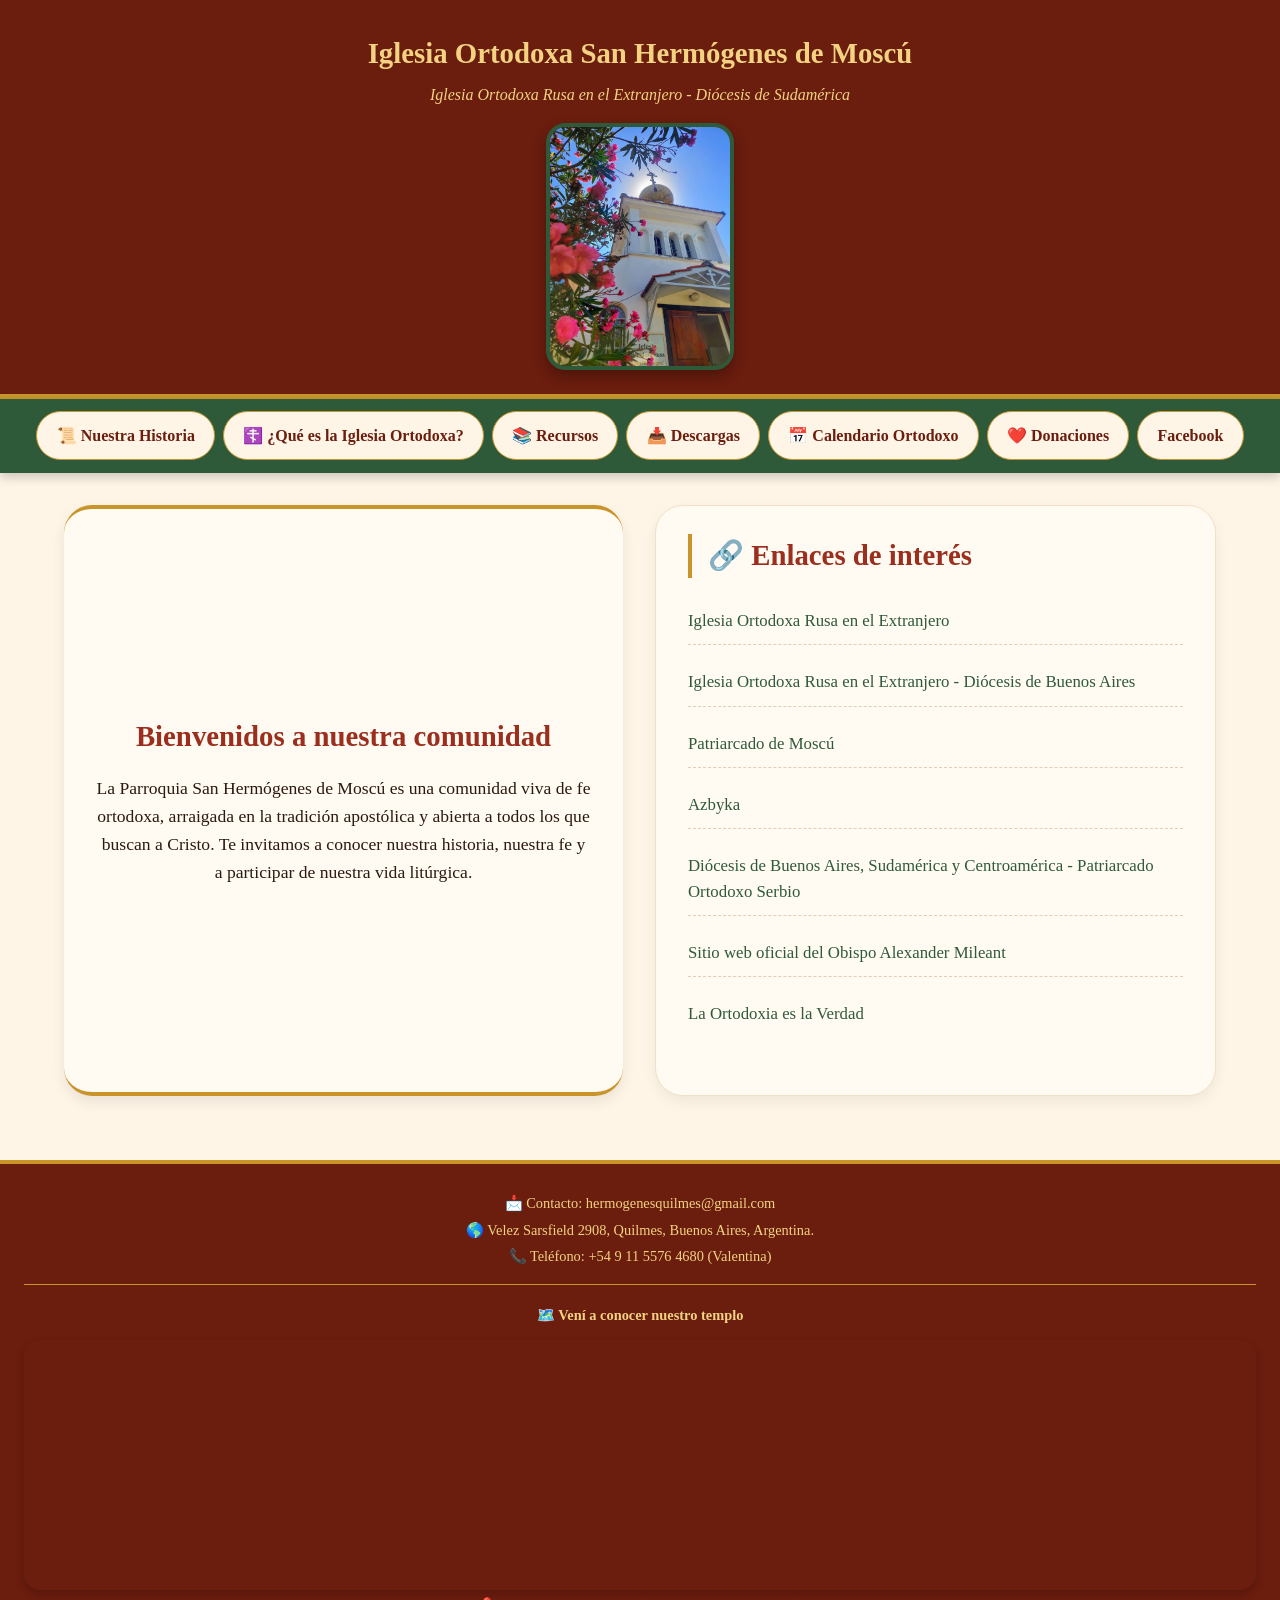
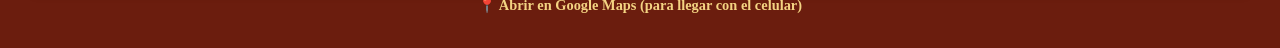
<file: index.html>
<!DOCTYPE html>
<html lang="es">
<head>
    <meta charset="UTF-8">
    <meta name="viewport" content="width=device-width, initial-scale=1.0">
    <title>Iglesia San Hermógenes | Inicio</title>
    <link href="inicio.css" rel="stylesheet">
</head>
<body>
    <header>
        <div id="Encabezado">
            <h1><a href="index.html">Iglesia Ortodoxa San Hermógenes de Moscú</a></h1>
            <p>Iglesia Ortodoxa Rusa en el Extranjero - Diócesis de Sudamérica</p>
            <img src="img/parroquia1.jpg" alt="Parroquia San Hermógenes">
        </div>
    </header>

    <!-- Botonera de enlaces principal -->
    <nav class="botonera">
    <ul>
        <li><a href="historia.html">📜 Nuestra Historia</a></li>
        <li><a href="que-es-ortodoxa.html">☦️ ¿Qué es la Iglesia Ortodoxa?</a></li>
        <li><a href="recursos.html">📚 Recursos</a></li>
        <li><a href="descargas.html">📥 Descargas</a></li>
        <li><a href="https://crkvenikalendar.com/index_es.php" target="_blank" rel="noopener noreferrer">📅 Calendario Ortodoxo</a></li>
        <li><a href="donaciones.html">❤️ Donaciones</a></li>
        <li><a href="https://www.facebook.com/parroquiasanhermogenes" target="_blank" rel="noopener noreferrer">Facebook</a></li>
    </ul>
</nav>

    <main>
    <div class="contenedor-columnas">
        <section class="bienvenida">
            <h2>Bienvenidos a nuestra comunidad</h2>
            <p>
                La Parroquia San Hermógenes de Moscú es una comunidad viva de fe ortodoxa, 
                arraigada en la tradición apostólica y abierta a todos los que buscan a Cristo. 
                Te invitamos a conocer nuestra historia, nuestra fe y a participar de nuestra vida litúrgica.
            </p>
        </section>

        <section class="enlaces-interes">
            <h2>🔗 Enlaces de interés</h2>
            <ul class="lista-enlaces">
                <li>
                    <a href="https://www.russianorthodoxchurch.ws/#gsc.tab=0" target="_blank" rel="noopener noreferrer">
                        Iglesia Ortodoxa Rusa en el Extranjero
                    </a>
                </li>
                <li>
                    <a href="https://iglesiarusa.info/" target="_blank" rel="noopener noreferrer">
                        Iglesia Ortodoxa Rusa en el Extranjero - Diócesis de Buenos Aires
                    </a>
                </li>
                <li>
                    <a href="https://www.patriarchia.ru/" target="_blank" rel="noopener noreferrer">
                        Patriarcado de Moscú
                    </a>
                </li>
                <li>
                    <a href="https://azbyka.ru/" target="_blank" rel="noopener noreferrer">
                        Azbyka
                    </a>
                <li>
                    <a href="https://www.iglesiaortodoxaserbiasca.org/" target="_blank" rel="noopener noreferrer">
                        Diócesis de Buenos Aires, Sudamérica y Centroamérica - Patriarcado Ortodoxo Serbio
                    </a>
                </li>    
                <li>
                    <a href="https://www.fatheralexander.org/" target="_blank" rel="noopener noreferrer">
                        Sitio web oficial del Obispo Alexander Mileant
                    </a>
                </li> 
                <li>
                    <a href="https://laortodoxiaeslaverdad.blogspot.com/" target="_blank" rel="noopener noreferrer">
                        La Ortodoxia es la Verdad
                    </a>
                </li> 
            </ul>
        </section>
    </div>
</main>

<footer>
    <p>📩 Contacto: hermogenesquilmes@gmail.com</p>
    <p>🌎 Velez Sarsfield 2908, Quilmes, Buenos Aires, Argentina.</p>
    <p>📞 Teléfono: +54 9 11 5576 4680 (Valentina)</p>
    
    <div class="mapa-footer">
        <p>🗺️ <strong>Vení a conocer nuestro templo</strong></p>
        <div class="mapa-contenedor">
            <iframe 
                src="https://www.google.com/maps/embed?pb=!1m18!1m12!1m3!1d3279.123456789012!2d-58.250000!3d-34.720000!2m3!1f0!2f0!3f0!3m2!1i1024!2i768!4f13.1!3m3!1m2!1s0x95a3329000000000%3A0x123456789abcdef!2sVelez%20Sarsfield%202908%2C%20Quilmes!5e0!3m2!1ses!2sar!4v1700000000000!5m2!1ses!2sar" 
                allowfullscreen="" 
                loading="lazy" 
                referrerpolicy="no-referrer-when-downgrade">
            </iframe>
        </div>
        <p><a href="https://maps.google.com/?q=Velez+Sarsfield+2908+Quilmes" target="_blank" rel="noopener noreferrer">
            📍 Abrir en Google Maps (para llegar con el celular)
        </a></p>
    </div>
</footer>
</body>
</html>
</file>
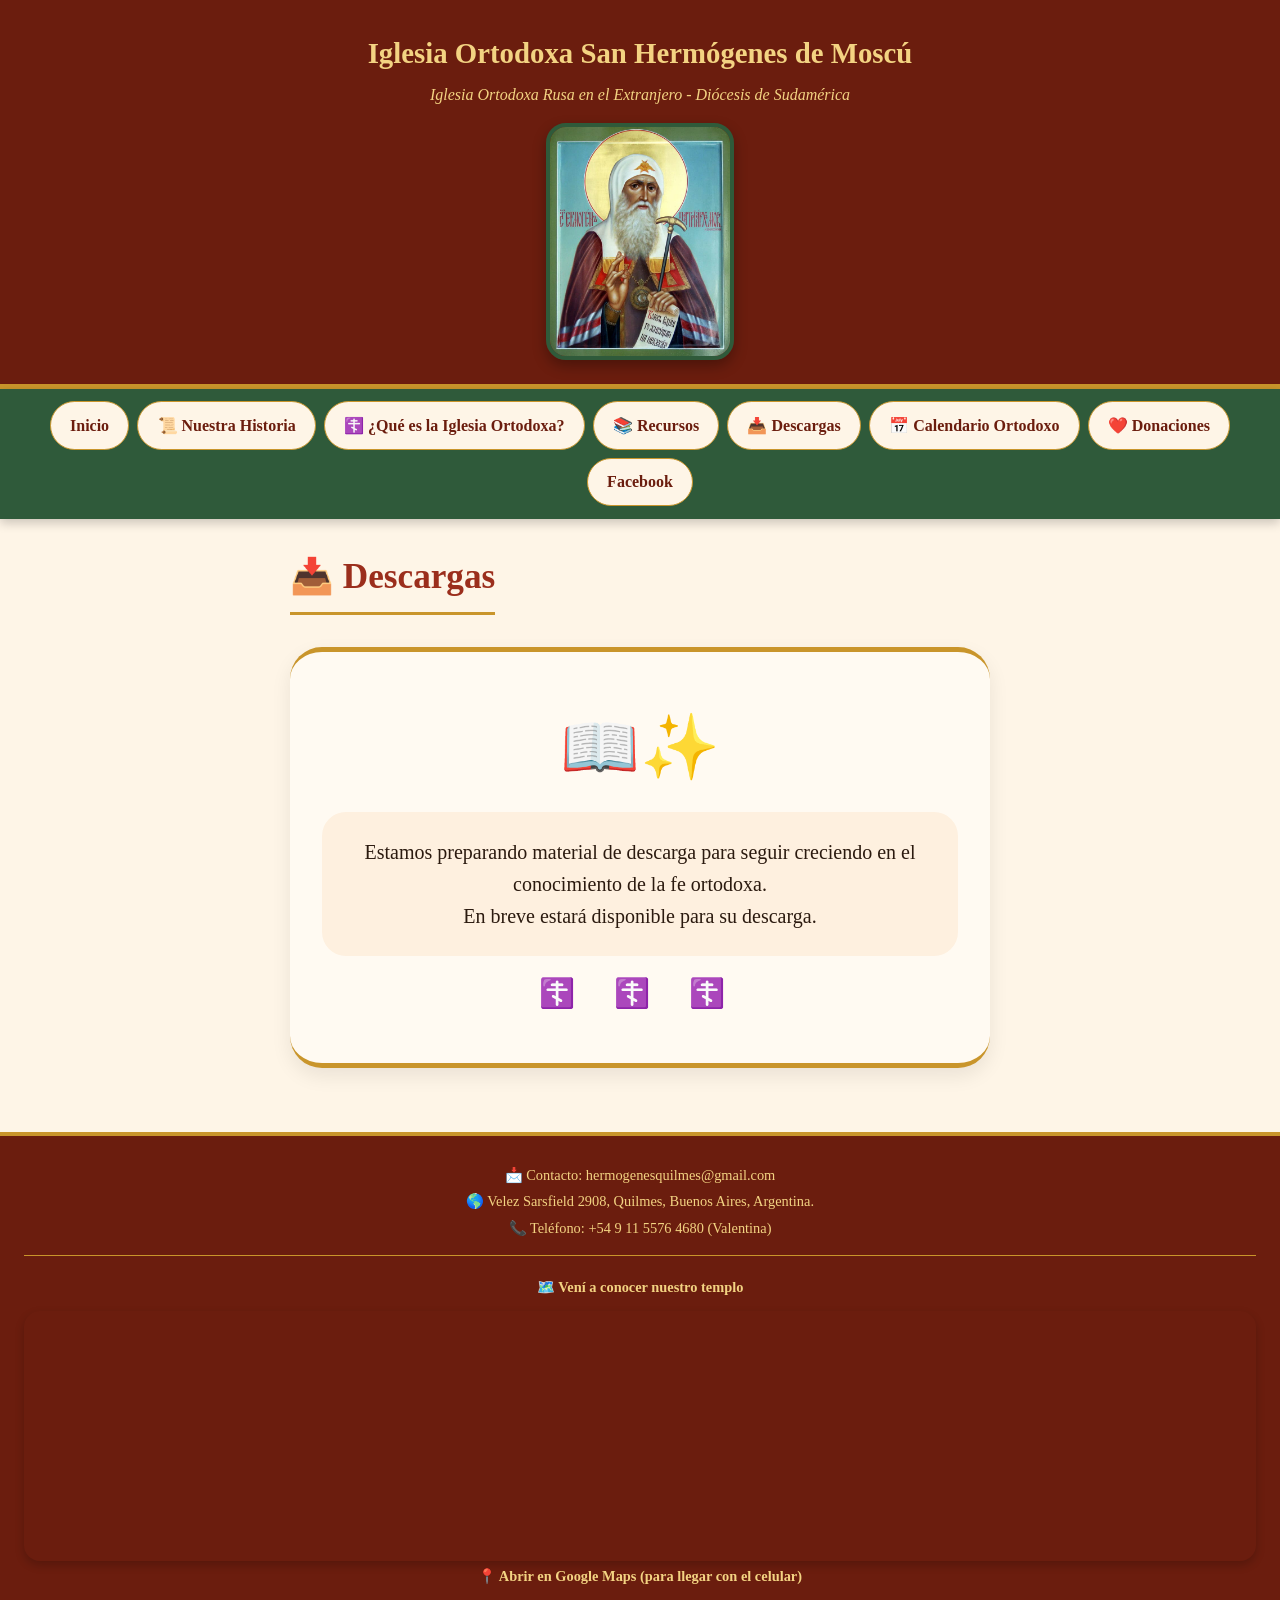
<file: descargas.html>
<!DOCTYPE html>
<html lang="es">
<head>
    <meta charset="UTF-8">
    <meta name="viewport" content="width=device-width, initial-scale=1.0">
    <title>Descargas | San Hermógenes</title>
    <link href="inicio.css" rel="stylesheet">
    <link href="descargas.css" rel="stylesheet">
</head>
<body>
    <header>
        <div id="Encabezado">
            <h1><a href="index.html">Iglesia Ortodoxa San Hermógenes de Moscú</a></h1>
            <p>Iglesia Ortodoxa Rusa en el Extranjero - Diócesis de Sudamérica</p>
            <img src="img/hermogenes1.jpg" alt="San Hermógenes de Moscú">
        </div>
    </header>

    <nav class="botonera">
    <ul>
        <li><a href="index.html">Inicio</a></li>
        <li><a href="historia.html">📜 Nuestra Historia</a></li>
        <li><a href="que-es-ortodoxa.html">☦️ ¿Qué es la Iglesia Ortodoxa?</a></li>
        <li><a href="recursos.html">📚 Recursos</a></li>
        <li><a href="descargas.html">📥 Descargas</a></li>
        <li><a href="https://crkvenikalendar.com/index_es.php" target="_blank" rel="noopener noreferrer">📅 Calendario Ortodoxo</a></li>
        <li><a href="donaciones.html">❤️ Donaciones</a></li>
        <li><a href="https://www.facebook.com/parroquiasanhermogenes" target="_blank" rel="noopener noreferrer">Facebook</a></li>
    </ul>
</nav>

    <main>
        <div class="descargas-container">
            <h2 class="descargas-titulo">📥 Descargas</h2>
            
            <div class="aviso-descargas">
                <div class="icono-aviso">📖✨</div>
                <p class="texto-aviso">
                    Estamos preparando material de descarga para seguir creciendo en el conocimiento de la fe ortodoxa.<br>
                    En breve estará disponible para su descarga.
                </p>
                <div class="decoracion">
                    <span>☦️</span> <span>☦️</span> <span>☦️</span>
                </div>
            </div>
        </div>
    </main>

<footer>
    <p>📩 Contacto: hermogenesquilmes@gmail.com</p>
    <p>🌎 Velez Sarsfield 2908, Quilmes, Buenos Aires, Argentina.</p>
    <p>📞 Teléfono: +54 9 11 5576 4680 (Valentina)</p>
    
    <div class="mapa-footer">
        <p>🗺️ <strong>Vení a conocer nuestro templo</strong></p>
        <div class="mapa-contenedor">
            <iframe 
                src="https://www.google.com/maps/embed?pb=!1m18!1m12!1m3!1d3279.123456789012!2d-58.250000!3d-34.720000!2m3!1f0!2f0!3f0!3m2!1i1024!2i768!4f13.1!3m3!1m2!1s0x95a3329000000000%3A0x123456789abcdef!2sVelez%20Sarsfield%202908%2C%20Quilmes!5e0!3m2!1ses!2sar!4v1700000000000!5m2!1ses!2sar" 
                allowfullscreen="" 
                loading="lazy" 
                referrerpolicy="no-referrer-when-downgrade">
            </iframe>
        </div>
        <p><a href="https://maps.google.com/?q=Velez+Sarsfield+2908+Quilmes" target="_blank" rel="noopener noreferrer">
            📍 Abrir en Google Maps (para llegar con el celular)
        </a></p>
    </div>
</footer>
</body>
</html>
</file>
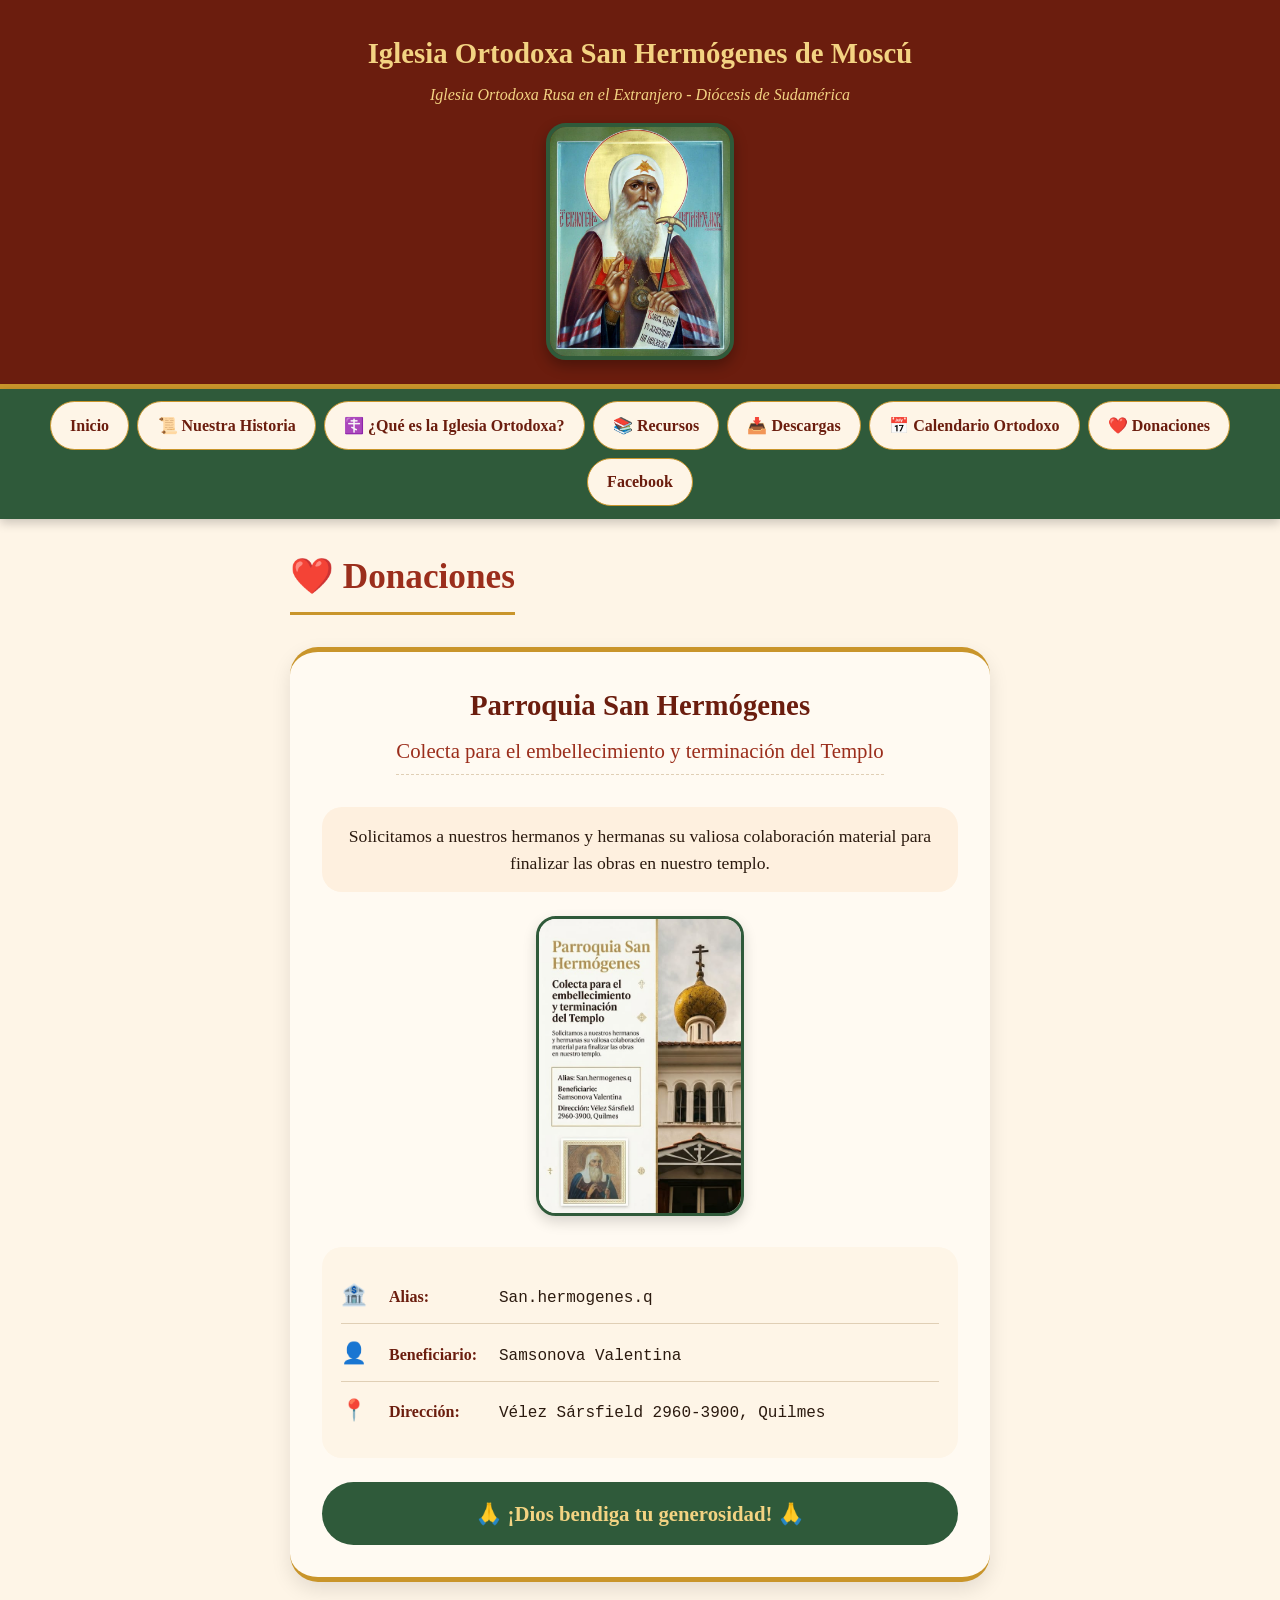
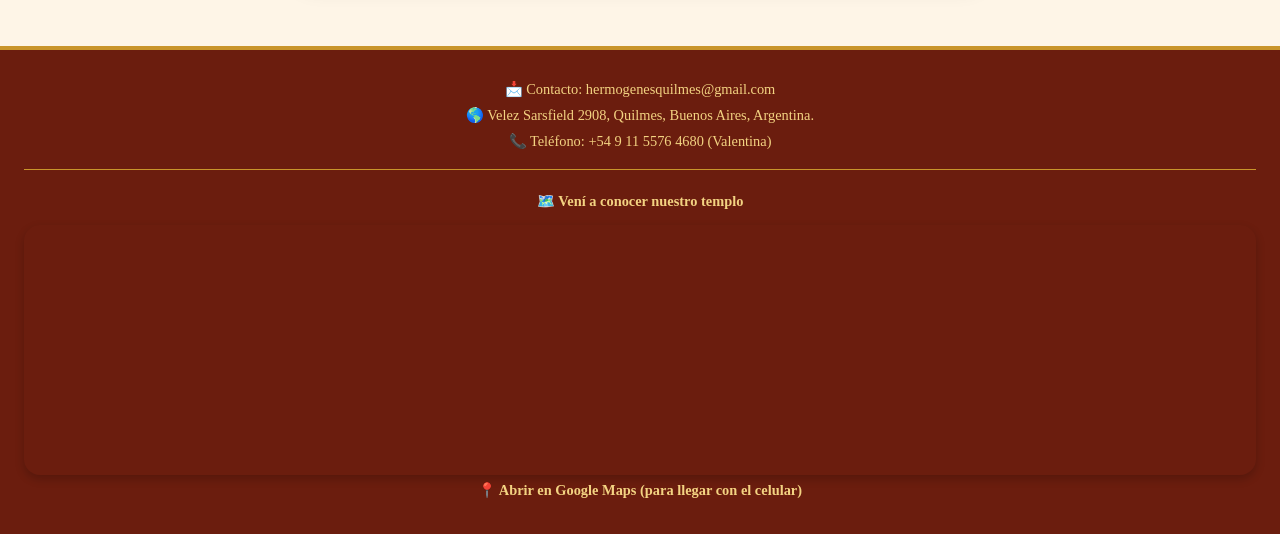
<file: donaciones.html>
<!DOCTYPE html>
<html lang="es">
<head>
    <meta charset="UTF-8">
    <meta name="viewport" content="width=device-width, initial-scale=1.0">
    <title>Donaciones | San Hermógenes</title>
    <link href="inicio.css" rel="stylesheet">
    <link href="donaciones.css" rel="stylesheet">
</head>
<body>
    <header>
        <div id="Encabezado">
            <h1><a href="index.html">Iglesia Ortodoxa San Hermógenes de Moscú</a></h1>
            <p>Iglesia Ortodoxa Rusa en el Extranjero - Diócesis de Sudamérica</p>
            <img src="img/hermogenes1.jpg" alt="San Hermógenes de Moscú">
        </div>
    </header>

    <nav class="botonera">
    <ul>
        <li><a href="index.html">Inicio</a></li>
        <li><a href="historia.html">📜 Nuestra Historia</a></li>
        <li><a href="que-es-ortodoxa.html">☦️ ¿Qué es la Iglesia Ortodoxa?</a></li>
        <li><a href="recursos.html">📚 Recursos</a></li>
        <li><a href="descargas.html">📥 Descargas</a></li>
        <li><a href="https://crkvenikalendar.com/index_es.php" target="_blank" rel="noopener noreferrer">📅 Calendario Ortodoxo</a></li>
        <li><a href="donaciones.html">❤️ Donaciones</a></li>
        <li><a href="https://www.facebook.com/parroquiasanhermogenes" target="_blank" rel="noopener noreferrer">Facebook</a></li>
    </ul>
</nav>

    <main>
        <div class="donaciones-container">
            <h2 class="donaciones-titulo">❤️ Donaciones</h2>
            
            <div class="tarjeta-donacion">
                <h3>Parroquia San Hermógenes</h3>
                <h4>Colecta para el embellecimiento y terminación del Templo</h4>
                
                <p class="solicitud">
                    Solicitamos a nuestros hermanos y hermanas su valiosa colaboración material 
                    para finalizar las obras en nuestro templo.
                </p>
                
                <!-- Imagen centrada -->
                <div class="imagen-donacion">
                    <img src="img/donaciones.jpg" alt="Colecta para el embellecimiento del templo">
                </div>
                
                <div class="datos-bancarios">
                    <div class="dato">
                        <span class="icono">🏦</span>
                        <span class="etiqueta">Alias:</span>
                        <span class="valor">San.hermogenes.q</span>
                    </div>
                    
                    <div class="dato">
                        <span class="icono">👤</span>
                        <span class="etiqueta">Beneficiario:</span>
                        <span class="valor">Samsonova Valentina</span>
                    </div>
                    
                    <div class="dato">
                        <span class="icono">📍</span>
                        <span class="etiqueta">Dirección:</span>
                        <span class="valor">Vélez Sársfield 2960-3900, Quilmes</span>
                    </div>
                </div>
                
                <div class="agradecimiento">
                    <p>🙏 ¡Dios bendiga tu generosidad! 🙏</p>
                </div>
            </div>
        </div>
    </main>

<footer>
    <p>📩 Contacto: hermogenesquilmes@gmail.com</p>
    <p>🌎 Velez Sarsfield 2908, Quilmes, Buenos Aires, Argentina.</p>
    <p>📞 Teléfono: +54 9 11 5576 4680 (Valentina)</p>
    
    <div class="mapa-footer">
        <p>🗺️ <strong>Vení a conocer nuestro templo</strong></p>
        <div class="mapa-contenedor">
            <iframe 
                src="https://www.google.com/maps/embed?pb=!1m18!1m12!1m3!1d3279.123456789012!2d-58.250000!3d-34.720000!2m3!1f0!2f0!3f0!3m2!1i1024!2i768!4f13.1!3m3!1m2!1s0x95a3329000000000%3A0x123456789abcdef!2sVelez%20Sarsfield%202908%2C%20Quilmes!5e0!3m2!1ses!2sar!4v1700000000000!5m2!1ses!2sar" 
                allowfullscreen="" 
                loading="lazy" 
                referrerpolicy="no-referrer-when-downgrade">
            </iframe>
        </div>
        <p><a href="https://maps.google.com/?q=Velez+Sarsfield+2908+Quilmes" target="_blank" rel="noopener noreferrer">
            📍 Abrir en Google Maps (para llegar con el celular)
        </a></p>
    </div>
</footer>
</body>
</html>
</file>
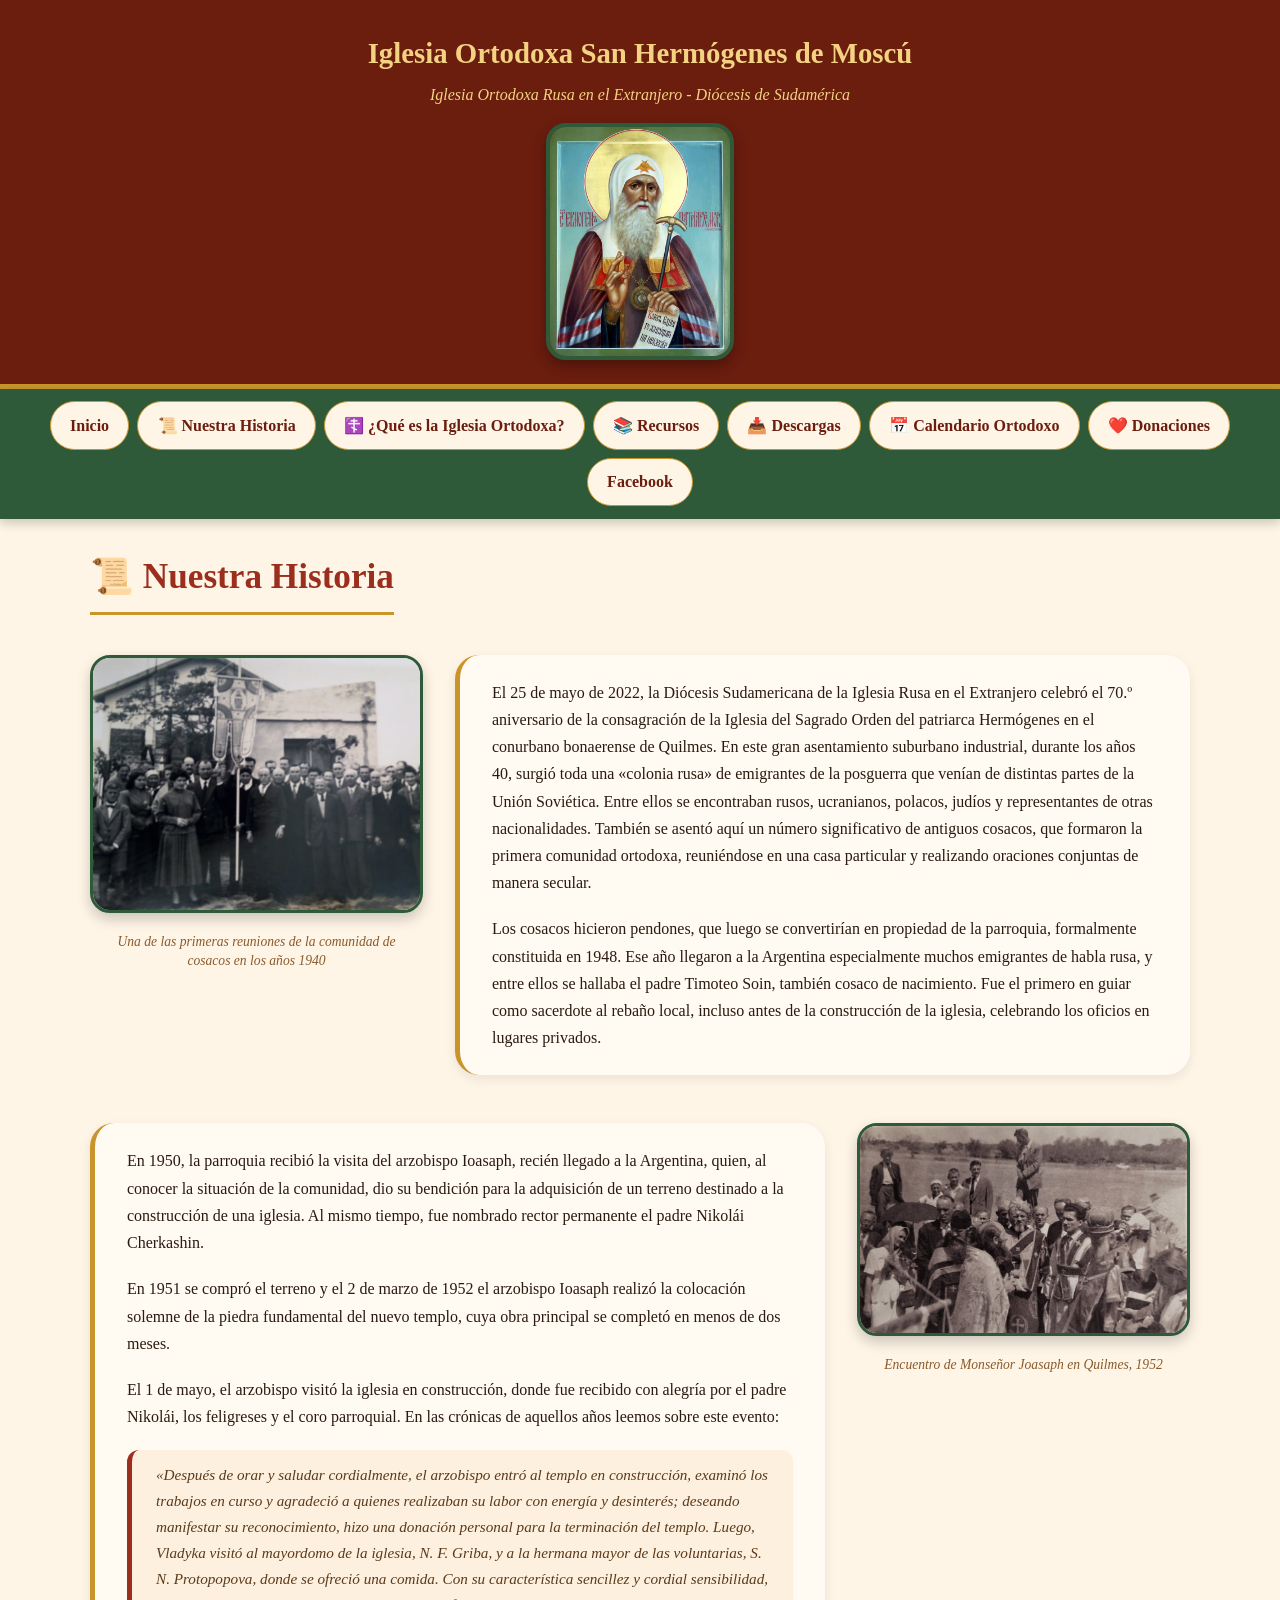
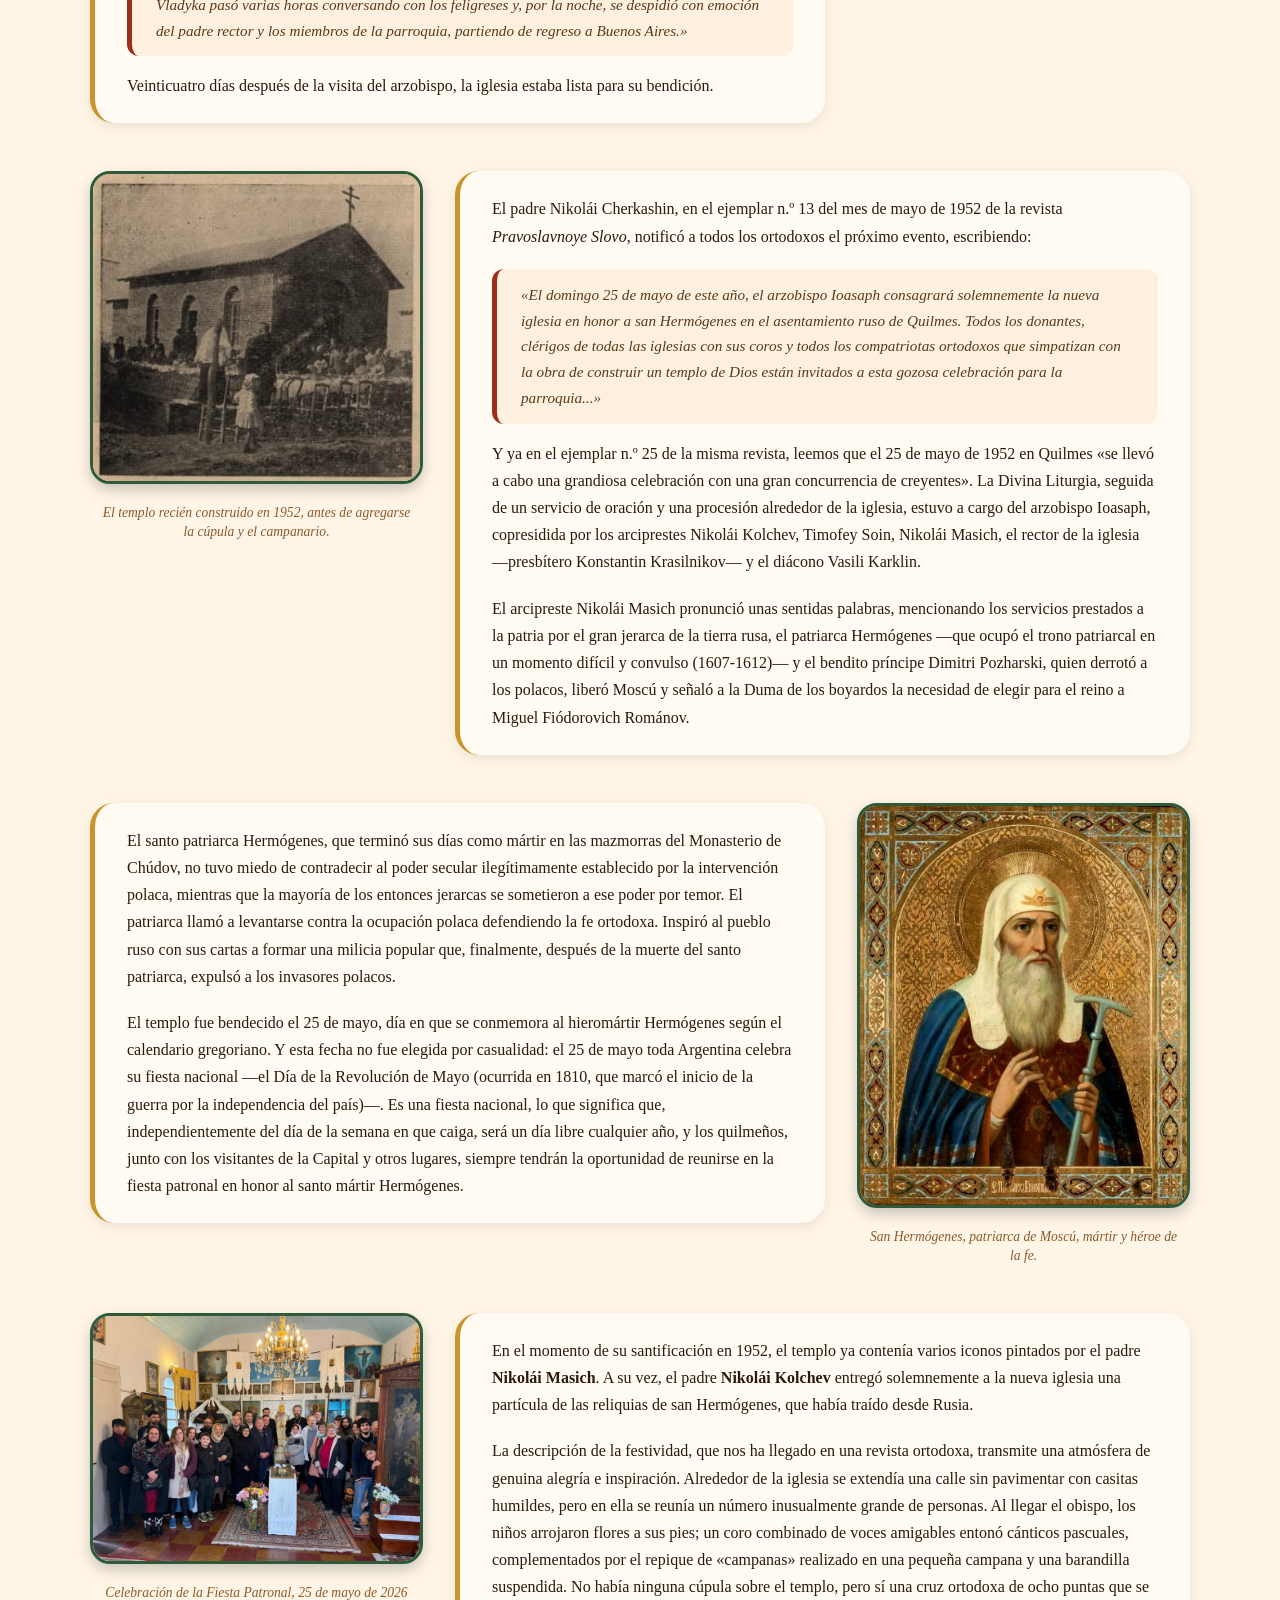
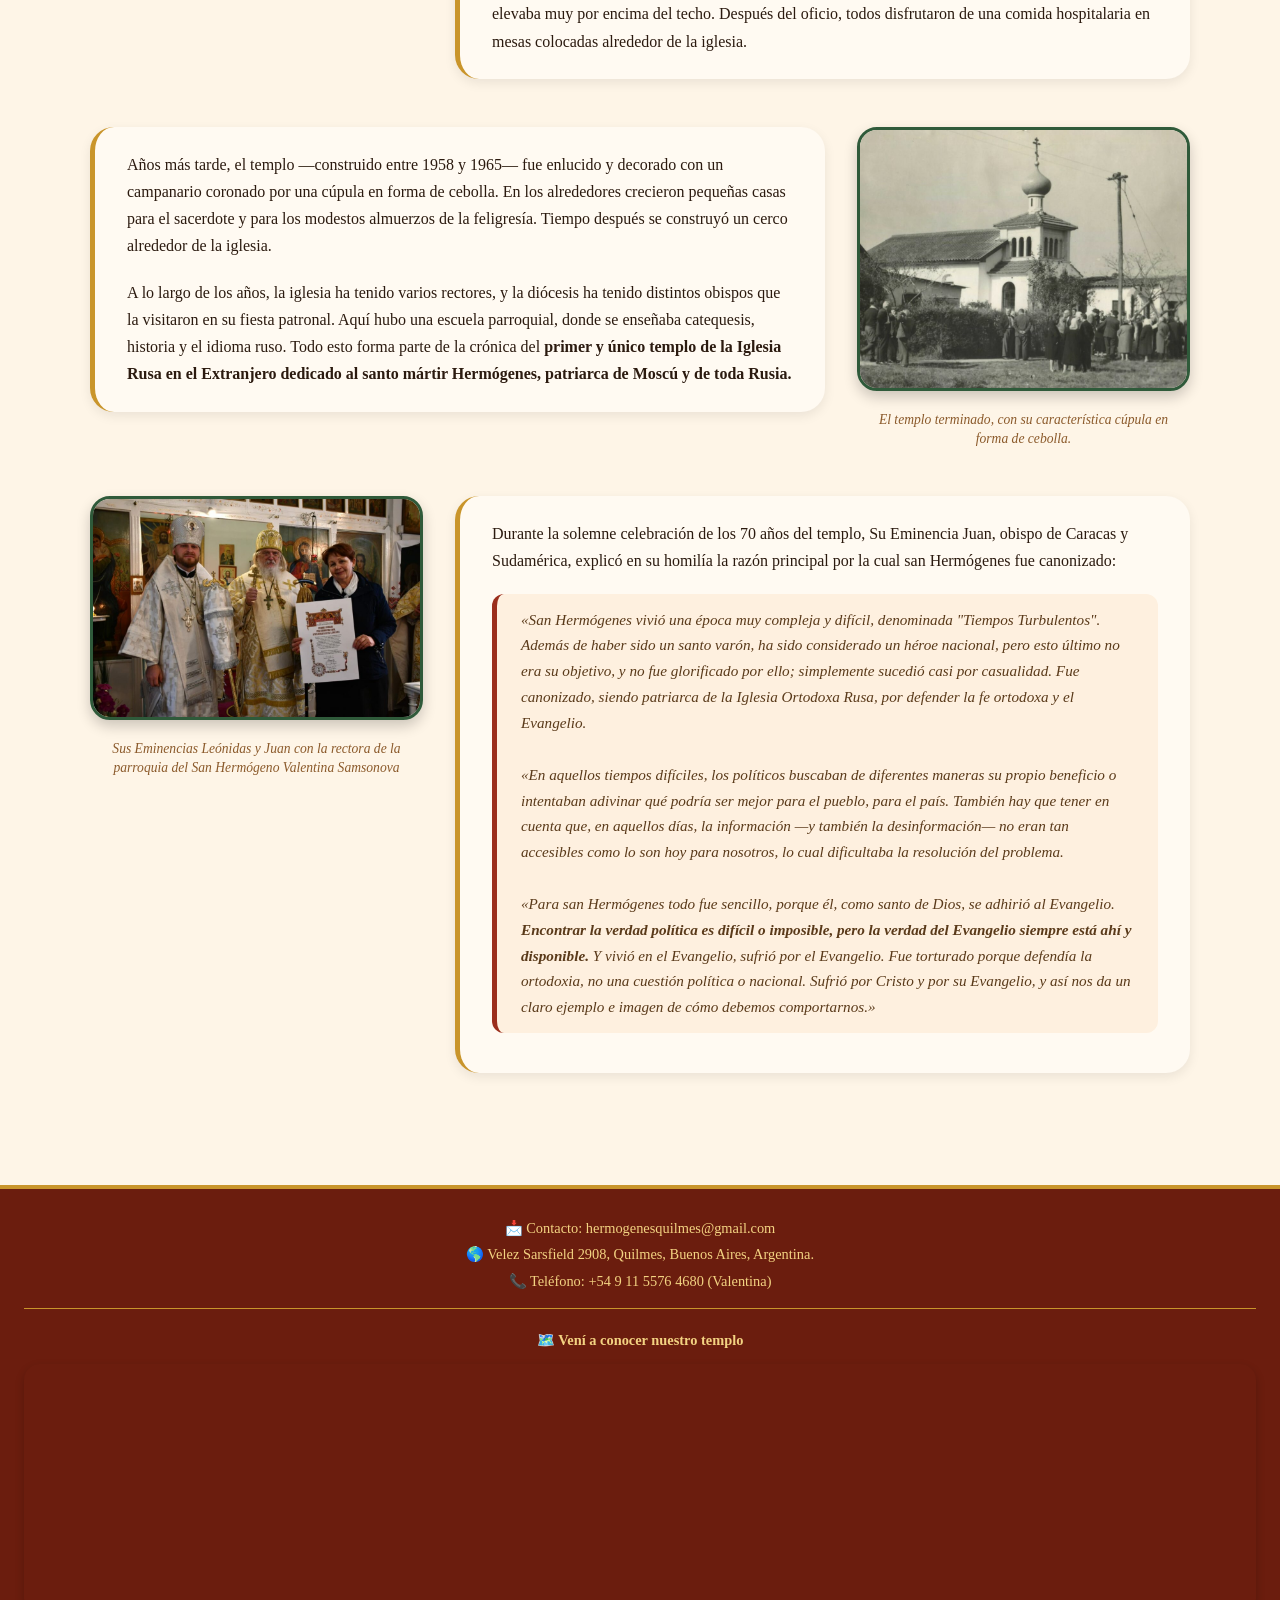
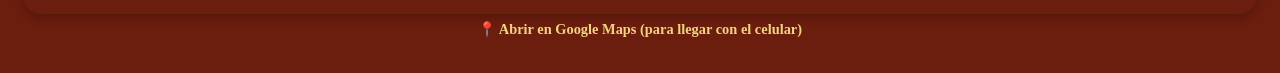
<file: historia.html>
<!DOCTYPE html>
<html lang="es">
<head>
    <meta charset="UTF-8">
    <meta name="viewport" content="width=device-width, initial-scale=1.0">
    <title>Nuestra Historia | San Hermógenes</title>
    <link href="inicio.css" rel="stylesheet">
    <link href="historia.css" rel="stylesheet">
</head>
<body>
    <header>
        <div id="Encabezado">
            <h1><a href="index.html">Iglesia Ortodoxa San Hermógenes de Moscú</a></h1>
            <p>Iglesia Ortodoxa Rusa en el Extranjero - Diócesis de Sudamérica</p>
            <img src="img/hermogenes1.jpg" alt="San Hermógenes de Moscú">
        </div>
    </header>

    <nav class="botonera">
    <ul>
        <li><a href="index.html">Inicio</a></li>
        <li><a href="historia.html">📜 Nuestra Historia</a></li>
        <li><a href="que-es-ortodoxa.html">☦️ ¿Qué es la Iglesia Ortodoxa?</a></li>
        <li><a href="recursos.html">📚 Recursos</a></li>
        <li><a href="descargas.html">📥 Descargas</a></li>
        <li><a href="https://crkvenikalendar.com/index_es.php" target="_blank" rel="noopener noreferrer">📅 Calendario Ortodoxo</a></li>
        <li><a href="donaciones.html">❤️ Donaciones</a></li>
        <li><a href="https://www.facebook.com/parroquiasanhermogenes" target="_blank" rel="noopener noreferrer">Facebook</a></li>
    </ul>
</nav>

    <main>
        <div class="historia-container">
            <h2 class="historia-titulo">📜 Nuestra Historia</h2>

            <!-- BLOQUE 1: Foto izquierda - Los inicios y la colonia rusa -->
            <div class="bloque-historia foto-izq">
                <div class="foto">
                    <img src="img/hist1.png" alt="Primeros fieles de la comunidad">
                    <div class="epigrafe">Una de las primeras reuniones de la comunidad de cosacos en los años 1940</div>
                </div>
                <div class="texto">
                    <p>El 25 de mayo de 2022, la Diócesis Sudamericana de la Iglesia Rusa en el Extranjero celebró el 70.º aniversario de la consagración de la Iglesia del Sagrado Orden del patriarca Hermógenes en el conurbano bonaerense de Quilmes. En este gran asentamiento suburbano industrial, durante los años 40, surgió toda una «colonia rusa» de emigrantes de la posguerra que venían de distintas partes de la Unión Soviética. Entre ellos se encontraban rusos, ucranianos, polacos, judíos y representantes de otras nacionalidades. También se asentó aquí un número significativo de antiguos cosacos, que formaron la primera comunidad ortodoxa, reuniéndose en una casa particular y realizando oraciones conjuntas de manera secular.</p>
                    <p>Los cosacos hicieron pendones, que luego se convertirían en propiedad de la parroquia, formalmente constituida en 1948. Ese año llegaron a la Argentina especialmente muchos emigrantes de habla rusa, y entre ellos se hallaba el padre Timoteo Soin, también cosaco de nacimiento. Fue el primero en guiar como sacerdote al rebaño local, incluso antes de la construcción de la iglesia, celebrando los oficios en lugares privados.</p>
                </div>
            </div>

            <!-- BLOQUE 2: Foto derecha - La bendición del terreno y el padre Cherkashin -->
            <div class="bloque-historia foto-der">
                <div class="foto">
                    <img src="img/hist2.png" alt="Encuentro Mons Joasaph">
                    <div class="epigrafe">Encuentro de Monseñor Joasaph en Quilmes, 1952</div>
                </div>
                <div class="texto">
                    <p>En 1950, la parroquia recibió la visita del arzobispo Ioasaph, recién llegado a la Argentina, quien, al conocer la situación de la comunidad, dio su bendición para la adquisición de un terreno destinado a la construcción de una iglesia. Al mismo tiempo, fue nombrado rector permanente el padre Nikolái Cherkashin.</p>
                    <p>En 1951 se compró el terreno y el 2 de marzo de 1952 el arzobispo Ioasaph realizó la colocación solemne de la piedra fundamental del nuevo templo, cuya obra principal se completó en menos de dos meses.</p>
                    <p>El 1 de mayo, el arzobispo visitó la iglesia en construcción, donde fue recibido con alegría por el padre Nikolái, los feligreses y el coro parroquial. En las crónicas de aquellos años leemos sobre este evento:</p>
                    <blockquote>«Después de orar y saludar cordialmente, el arzobispo entró al templo en construcción, examinó los trabajos en curso y agradeció a quienes realizaban su labor con energía y desinterés; deseando manifestar su reconocimiento, hizo una donación personal para la terminación del templo. Luego, Vladyka visitó al mayordomo de la iglesia, N. F. Griba, y a la hermana mayor de las voluntarias, S. N. Protopopova, donde se ofreció una comida. Con su característica sencillez y cordial sensibilidad, Vladyka pasó varias horas conversando con los feligreses y, por la noche, se despidió con emoción del padre rector y los miembros de la parroquia, partiendo de regreso a Buenos Aires.»</blockquote>
                    <p>Veinticuatro días después de la visita del arzobispo, la iglesia estaba lista para su bendición.</p>
                </div>
            </div>

            <!-- BLOQUE 3: Foto izquierda - La iglesia recién construida -->
            <div class="bloque-historia foto-izq">
                <div class="foto">
                    <img src="img/hist3.jpg" alt="Iglesia recién construida en 1952">
                    <div class="epigrafe">El templo recién construido en 1952, antes de agregarse la cúpula y el campanario.</div>
                </div>
                <div class="texto">
                    <p>El padre Nikolái Cherkashin, en el ejemplar n.º 13 del mes de mayo de 1952 de la revista <em>Pravoslavnoye Slovo</em>, notificó a todos los ortodoxos el próximo evento, escribiendo:</p>
                    <blockquote>«El domingo 25 de mayo de este año, el arzobispo Ioasaph consagrará solemnemente la nueva iglesia en honor a san Hermógenes en el asentamiento ruso de Quilmes. Todos los donantes, clérigos de todas las iglesias con sus coros y todos los compatriotas ortodoxos que simpatizan con la obra de construir un templo de Dios están invitados a esta gozosa celebración para la parroquia...»</blockquote>
                    <p>Y ya en el ejemplar n.º 25 de la misma revista, leemos que el 25 de mayo de 1952 en Quilmes «se llevó a cabo una grandiosa celebración con una gran concurrencia de creyentes». La Divina Liturgia, seguida de un servicio de oración y una procesión alrededor de la iglesia, estuvo a cargo del arzobispo Ioasaph, copresidida por los arciprestes Nikolái Kolchev, Timofey Soin, Nikolái Masich, el rector de la iglesia —presbítero Konstantin Krasilnikov— y el diácono Vasili Karklin.</p>
                    <p>El arcipreste Nikolái Masich pronunció unas sentidas palabras, mencionando los servicios prestados a la patria por el gran jerarca de la tierra rusa, el patriarca Hermógenes —que ocupó el trono patriarcal en un momento difícil y convulso (1607-1612)— y el bendito príncipe Dimitri Pozharski, quien derrotó a los polacos, liberó Moscú y señaló a la Duma de los boyardos la necesidad de elegir para el reino a Miguel Fiódorovich Románov.</p>
                </div>
            </div>

            <!-- BLOQUE 4: Foto derecha - San Hermógenes -->
            <div class="bloque-historia foto-der">
                <div class="foto">
                    <img src="img/hist5.jpg" alt="Icono de San Hermógenes">
                    <div class="epigrafe">San Hermógenes, patriarca de Moscú, mártir y héroe de la fe.</div>
                </div>
                <div class="texto">
                    <p>El santo patriarca Hermógenes, que terminó sus días como mártir en las mazmorras del Monasterio de Chúdov, no tuvo miedo de contradecir al poder secular ilegítimamente establecido por la intervención polaca, mientras que la mayoría de los entonces jerarcas se sometieron a ese poder por temor. El patriarca llamó a levantarse contra la ocupación polaca defendiendo la fe ortodoxa. Inspiró al pueblo ruso con sus cartas a formar una milicia popular que, finalmente, después de la muerte del santo patriarca, expulsó a los invasores polacos.</p>
                    <p>El templo fue bendecido el 25 de mayo, día en que se conmemora al hieromártir Hermógenes según el calendario gregoriano. Y esta fecha no fue elegida por casualidad: el 25 de mayo toda Argentina celebra su fiesta nacional —el Día de la Revolución de Mayo (ocurrida en 1810, que marcó el inicio de la guerra por la independencia del país)—. Es una fiesta nacional, lo que significa que, independientemente del día de la semana en que caiga, será un día libre cualquier año, y los quilmeños, junto con los visitantes de la Capital y otros lugares, siempre tendrán la oportunidad de reunirse en la fiesta patronal en honor al santo mártir Hermógenes.</p>
                </div>
            </div>

            <!-- BLOQUE 5: Foto izquierda - Los iconos del padre Masich -->
            <div class="bloque-historia foto-izq">
                <div class="foto">
                    <img src="img/hist7.jpg" alt="Fiesta Patronal">
                    <div class="epigrafe">Celebración de la Fiesta Patronal, 25 de mayo de 2026</div>
                </div>
                <div class="texto">
                    <p>En el momento de su santificación en 1952, el templo ya contenía varios iconos pintados por el padre <strong>Nikolái Masich</strong>. A su vez, el padre <strong>Nikolái Kolchev</strong> entregó solemnemente a la nueva iglesia una partícula de las reliquias de san Hermógenes, que había traído desde Rusia.</p>
                    <p>La descripción de la festividad, que nos ha llegado en una revista ortodoxa, transmite una atmósfera de genuina alegría e inspiración. Alrededor de la iglesia se extendía una calle sin pavimentar con casitas humildes, pero en ella se reunía un número inusualmente grande de personas. Al llegar el obispo, los niños arrojaron flores a sus pies; un coro combinado de voces amigables entonó cánticos pascuales, complementados por el repique de «campanas» realizado en una pequeña campana y una barandilla suspendida. No había ninguna cúpula sobre el templo, pero sí una cruz ortodoxa de ocho puntas que se elevaba muy por encima del techo. Después del oficio, todos disfrutaron de una comida hospitalaria en mesas colocadas alrededor de la iglesia.</p>
                </div>
            </div>

            <!-- BLOQUE 6: Foto derecha - El templo terminado -->
            <div class="bloque-historia foto-der">
                <div class="foto">
                    <img src="img/hist4.jpg" alt="Iglesia San Hermógenes con cúpula y campanario">
                    <div class="epigrafe">El templo terminado, con su característica cúpula en forma de cebolla.</div>
                </div>
                <div class="texto">
                    <p>Años más tarde, el templo —construido entre 1958 y 1965— fue enlucido y decorado con un campanario coronado por una cúpula en forma de cebolla. En los alrededores crecieron pequeñas casas para el sacerdote y para los modestos almuerzos de la feligresía. Tiempo después se construyó un cerco alrededor de la iglesia.</p>
                    <p>A lo largo de los años, la iglesia ha tenido varios rectores, y la diócesis ha tenido distintos obispos que la visitaron en su fiesta patronal. Aquí hubo una escuela parroquial, donde se enseñaba catequesis, historia y el idioma ruso. Todo esto forma parte de la crónica del <strong>primer y único templo de la Iglesia Rusa en el Extranjero dedicado al santo mártir Hermógenes, patriarca de Moscú y de toda Rusia.</strong></p>
                </div>
            </div>

            <!-- BLOQUE 7: Foto izquierda - Celebración de los 70 años -->
            <div class="bloque-historia foto-izq">
                <div class="foto">
                    <img src="img/hist6.jpg" alt="Celebración">
                    <div class="epigrafe">Sus Eminencias Leónidas y Juan con la rectora de la parroquia del San Hermógeno Valentina Samsonova</div>
                </div>
                <div class="texto">
                    <p>Durante la solemne celebración de los 70 años del templo, Su Eminencia Juan, obispo de Caracas y Sudamérica, explicó en su homilía la razón principal por la cual san Hermógenes fue canonizado:</p>
                    <blockquote>«San Hermógenes vivió una época muy compleja y difícil, denominada "Tiempos Turbulentos". Además de haber sido un santo varón, ha sido considerado un héroe nacional, pero esto último no era su objetivo, y no fue glorificado por ello; simplemente sucedió casi por casualidad. Fue canonizado, siendo patriarca de la Iglesia Ortodoxa Rusa, por defender la fe ortodoxa y el Evangelio.<br><br>
                    «En aquellos tiempos difíciles, los políticos buscaban de diferentes maneras su propio beneficio o intentaban adivinar qué podría ser mejor para el pueblo, para el país. También hay que tener en cuenta que, en aquellos días, la información —y también la desinformación— no eran tan accesibles como lo son hoy para nosotros, lo cual dificultaba la resolución del problema.<br><br>
                    «Para san Hermógenes todo fue sencillo, porque él, como santo de Dios, se adhirió al Evangelio. <strong>Encontrar la verdad política es difícil o imposible, pero la verdad del Evangelio siempre está ahí y disponible.</strong> Y vivió en el Evangelio, sufrió por el Evangelio. Fue torturado porque defendía la ortodoxia, no una cuestión política o nacional. Sufrió por Cristo y por su Evangelio, y así nos da un claro ejemplo e imagen de cómo debemos comportarnos.»</blockquote>
                </div>
            </div>

        </div>
    </main>

<footer>
    <p>📩 Contacto: hermogenesquilmes@gmail.com</p>
    <p>🌎 Velez Sarsfield 2908, Quilmes, Buenos Aires, Argentina.</p>
    <p>📞 Teléfono: +54 9 11 5576 4680 (Valentina)</p>
    
    <div class="mapa-footer">
        <p>🗺️ <strong>Vení a conocer nuestro templo</strong></p>
        <div class="mapa-contenedor">
            <iframe 
                src="https://www.google.com/maps/embed?pb=!1m18!1m12!1m3!1d3279.123456789012!2d-58.250000!3d-34.720000!2m3!1f0!2f0!3f0!3m2!1i1024!2i768!4f13.1!3m3!1m2!1s0x95a3329000000000%3A0x123456789abcdef!2sVelez%20Sarsfield%202908%2C%20Quilmes!5e0!3m2!1ses!2sar!4v1700000000000!5m2!1ses!2sar" 
                allowfullscreen="" 
                loading="lazy" 
                referrerpolicy="no-referrer-when-downgrade">
            </iframe>
        </div>
        <p><a href="https://maps.google.com/?q=Velez+Sarsfield+2908+Quilmes" target="_blank" rel="noopener noreferrer">
            📍 Abrir en Google Maps (para llegar con el celular)
        </a></p>
    </div>
</footer>
</body>
</html>
</file>
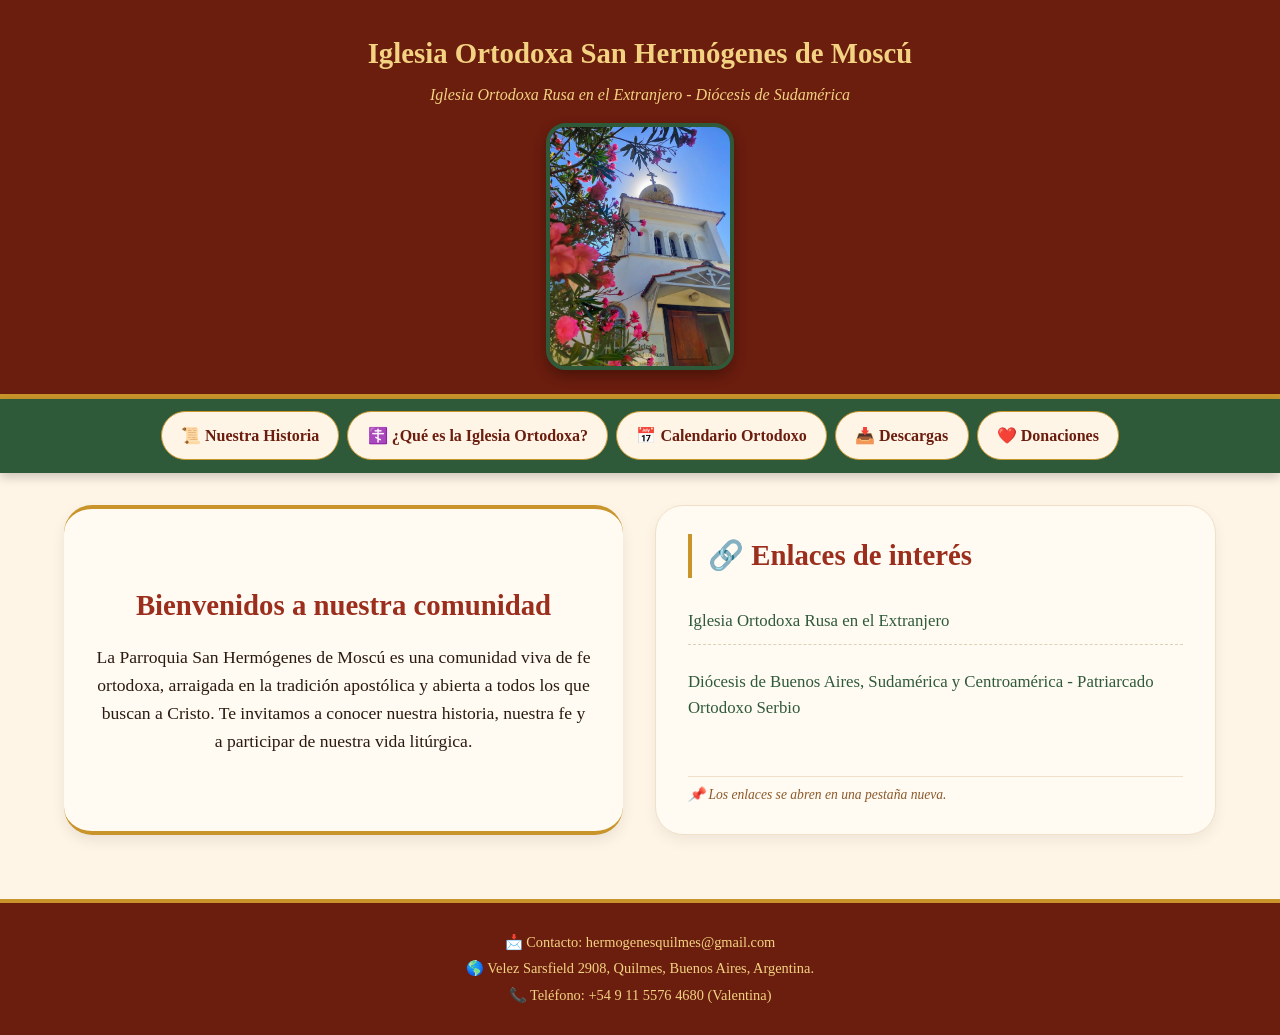
<file: inicio.html>
<!DOCTYPE html>
<html lang="es">
<head>
    <meta charset="UTF-8">
    <meta name="viewport" content="width=device-width, initial-scale=1.0">
    <title>Iglesia San Hermógenes | Inicio</title>
    <link href="inicio.css" rel="stylesheet">
</head>
<body>
    <header>
        <div id="Encabezado">
            <h1><a href="inicio.html">Iglesia Ortodoxa San Hermógenes de Moscú</a></h1>
            <p>Iglesia Ortodoxa Rusa en el Extranjero - Diócesis de Sudamérica</p>
            <img src="img/parroquia1.jpg" alt="Parroquia San Hermógenes">
        </div>
    </header>

    <!-- Botonera de enlaces principal -->
    <nav class="botonera">
        <ul>
            <li><a href="historia.html">📜 Nuestra Historia</a></li>
            <li><a href="que-es-ortodoxa.html">☦️ ¿Qué es la Iglesia Ortodoxa?</a></li>
            <li><a href="https://crkvenikalendar.com/index_es.php" target="_blank" rel="noopener noreferrer">📅 Calendario Ortodoxo</a></li>
            <li><a href="descargas.html">📥 Descargas</a></li>
            <li><a href="donaciones.html">❤️ Donaciones</a></li>
        </ul>
    </nav>

    <main>
    <div class="contenedor-columnas">
        <section class="bienvenida">
            <h2>Bienvenidos a nuestra comunidad</h2>
            <p>
                La Parroquia San Hermógenes de Moscú es una comunidad viva de fe ortodoxa, 
                arraigada en la tradición apostólica y abierta a todos los que buscan a Cristo. 
                Te invitamos a conocer nuestra historia, nuestra fe y a participar de nuestra vida litúrgica.
            </p>
        </section>

        <section class="enlaces-interes">
            <h2>🔗 Enlaces de interés</h2>
            <ul class="lista-enlaces">
                <li>
                    <a href="https://iglesiarusa.info/" target="_blank" rel="noopener noreferrer">
                        Iglesia Ortodoxa Rusa en el Extranjero
                    </a>
                </li>
                <li>
                    <a href="https://www.iglesiaortodoxaserbiasca.org/" target="_blank" rel="noopener noreferrer">
                        Diócesis de Buenos Aires, Sudamérica y Centroamérica - Patriarcado Ortodoxo Serbio
                    </a>
                </li>
            </ul>
            <p class="nota-enlaces">📌 Los enlaces se abren en una pestaña nueva.</p>
        </section>
    </div>
</main>

    <footer>
        <p>📩 Contacto: hermogenesquilmes@gmail.com</p>
        <p>🌎 Velez Sarsfield 2908, Quilmes, Buenos Aires, Argentina.</p>
        <p>📞 Teléfono: +54 9 11 5576 4680 (Valentina)</p>
    </footer>
</body>
</html>
</file>
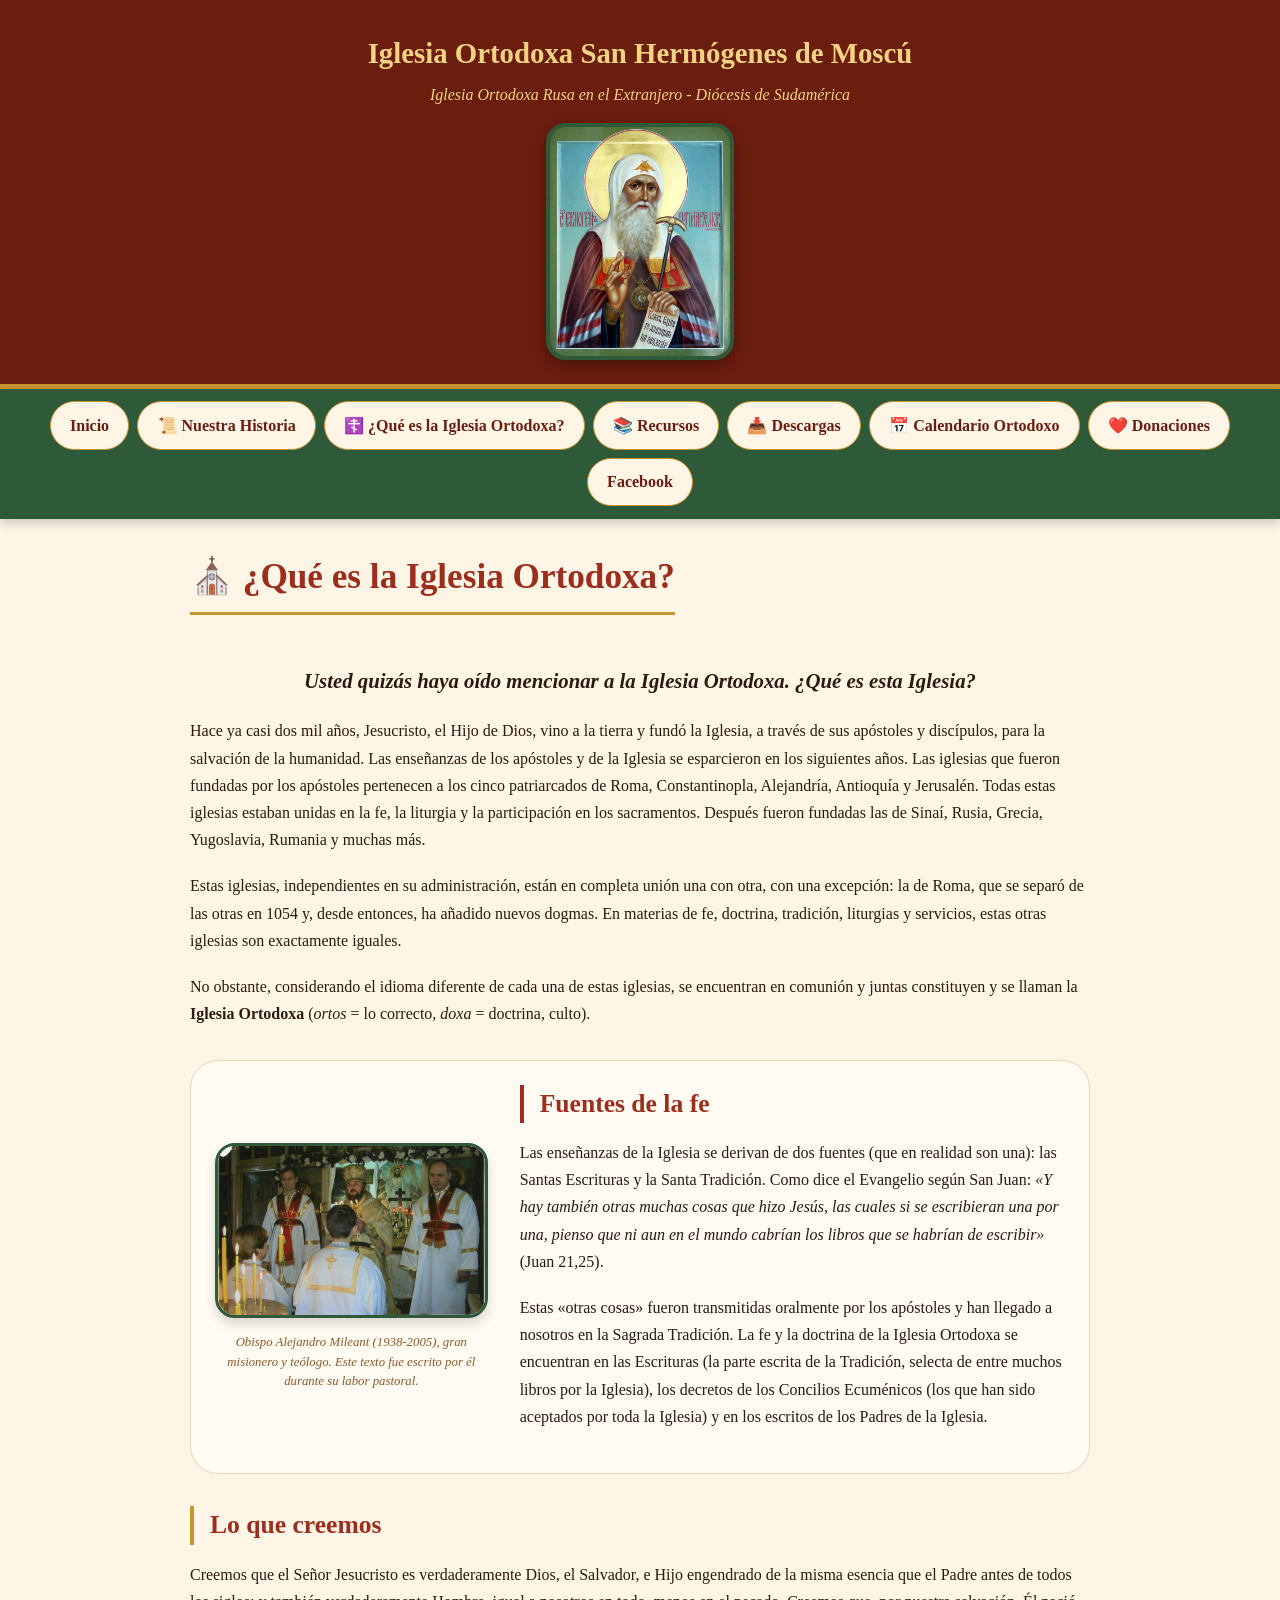
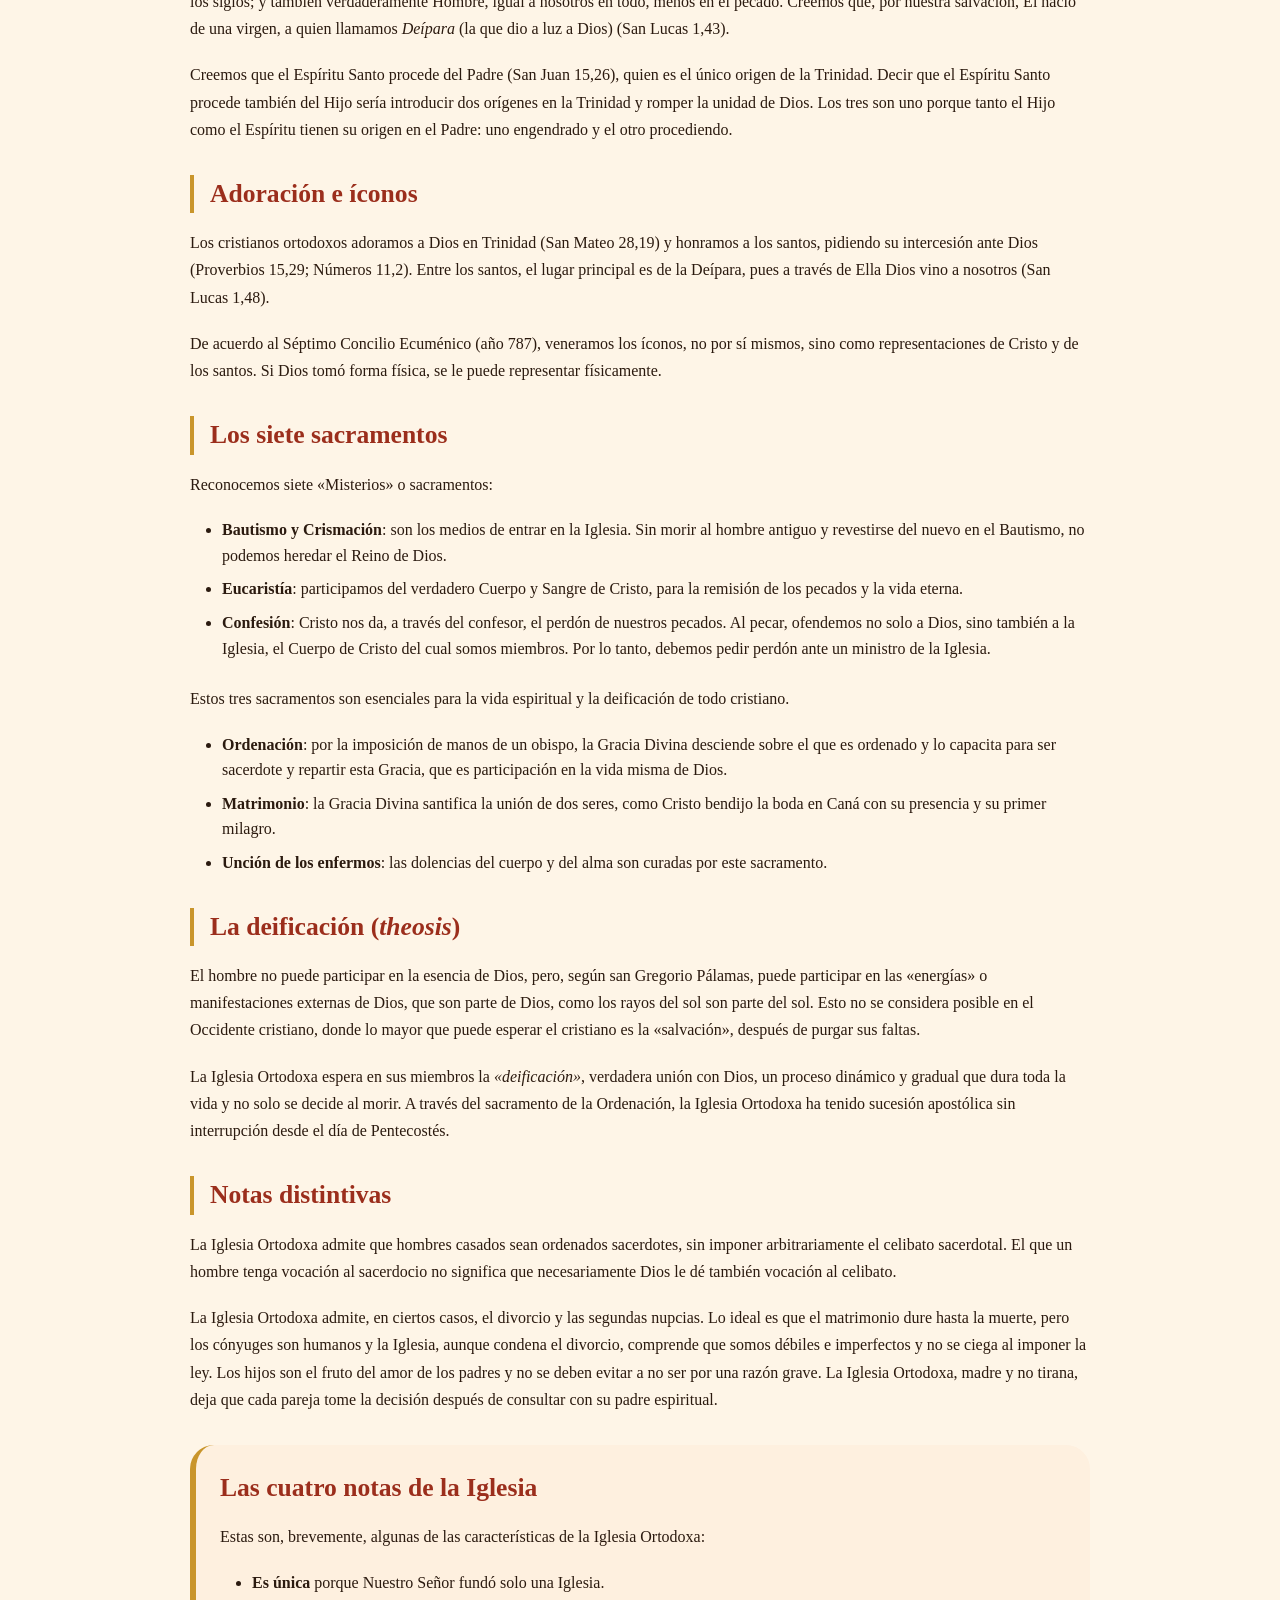
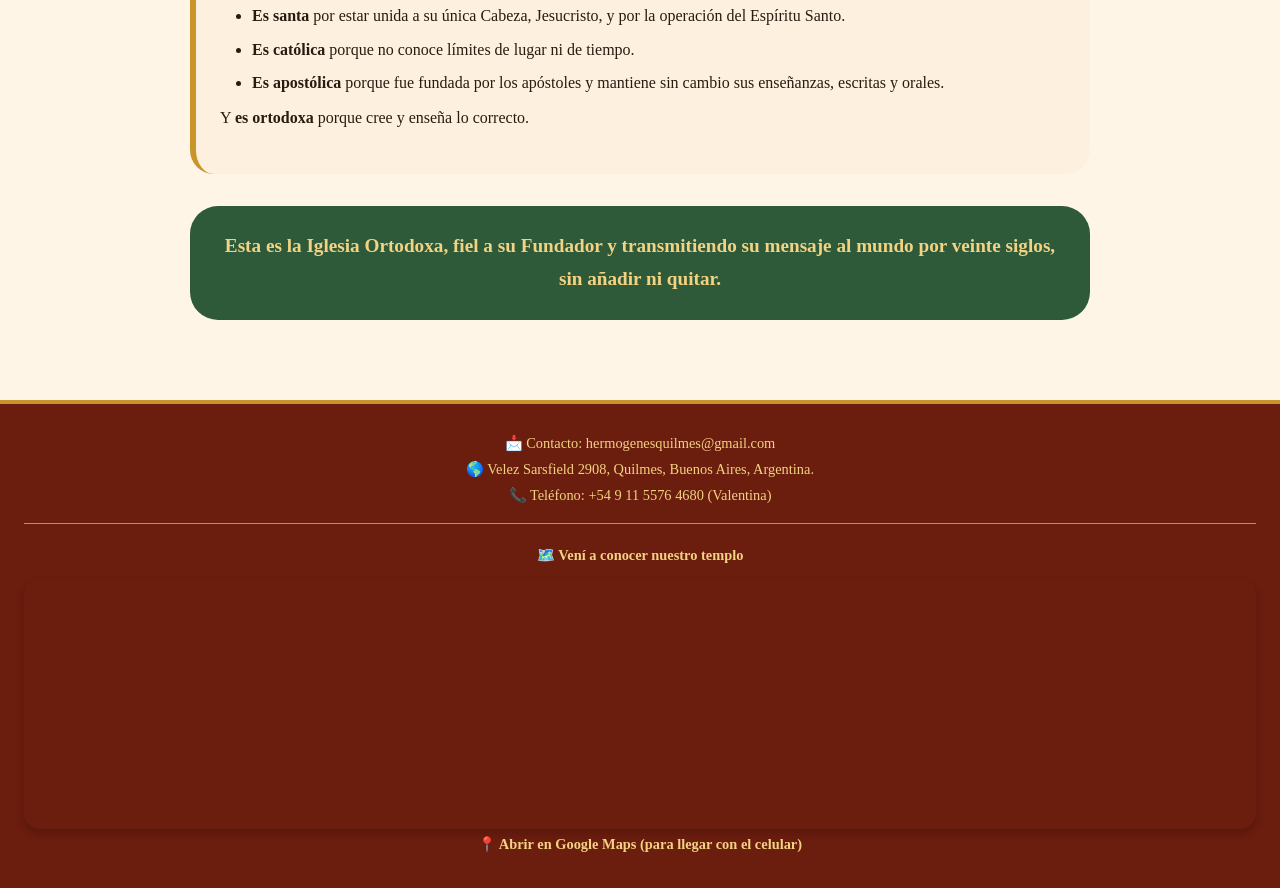
<file: que-es-ortodoxa.html>
<!DOCTYPE html>
<html lang="es">
<head>
    <meta charset="UTF-8">
    <meta name="viewport" content="width=device-width, initial-scale=1.0">
    <title>¿Qué es la Iglesia Ortodoxa? | San Hermógenes</title>
    <link href="inicio.css" rel="stylesheet">
    <link href="que-es-ortodoxa.css" rel="stylesheet">
</head>
<body>
    <header>
        <div id="Encabezado">
            <h1><a href="index.html">Iglesia Ortodoxa San Hermógenes de Moscú</a></h1>
            <p>Iglesia Ortodoxa Rusa en el Extranjero - Diócesis de Sudamérica</p>
            <img src="img/hermogenes1.jpg" alt="San Hermógenes de Moscú">
        </div>
    </header>

    <nav class="botonera">
    <ul>
        <li><a href="index.html">Inicio</a></li>
        <li><a href="historia.html">📜 Nuestra Historia</a></li>
        <li><a href="que-es-ortodoxa.html">☦️ ¿Qué es la Iglesia Ortodoxa?</a></li>
        <li><a href="recursos.html">📚 Recursos</a></li>
        <li><a href="descargas.html">📥 Descargas</a></li>
        <li><a href="https://crkvenikalendar.com/index_es.php" target="_blank" rel="noopener noreferrer">📅 Calendario Ortodoxo</a></li>
        <li><a href="donaciones.html">❤️ Donaciones</a></li>
        <li><a href="https://www.facebook.com/parroquiasanhermogenes" target="_blank" rel="noopener noreferrer">Facebook</a></li>
    </ul>
</nav>

    <main>
        <div class="ortodoxa-container">
            <h2 class="ortodoxa-titulo">⛪ ¿Qué es la Iglesia Ortodoxa?</h2>
            
            <p class="intro">Usted quizás haya oído mencionar a la Iglesia Ortodoxa. ¿Qué es esta Iglesia?</p>
            
            <p>Hace ya casi dos mil años, Jesucristo, el Hijo de Dios, vino a la tierra y fundó la Iglesia, a través de sus apóstoles y discípulos, para la salvación de la humanidad. Las enseñanzas de los apóstoles y de la Iglesia se esparcieron en los siguientes años. Las iglesias que fueron fundadas por los apóstoles pertenecen a los cinco patriarcados de Roma, Constantinopla, Alejandría, Antioquía y Jerusalén. Todas estas iglesias estaban unidas en la fe, la liturgia y la participación en los sacramentos. Después fueron fundadas las de Sinaí, Rusia, Grecia, Yugoslavia, Rumania y muchas más.</p>
            
            <p>Estas iglesias, independientes en su administración, están en completa unión una con otra, con una excepción: la de Roma, que se separó de las otras en 1054 y, desde entonces, ha añadido nuevos dogmas. En materias de fe, doctrina, tradición, liturgias y servicios, estas otras iglesias son exactamente iguales.</p>
            
            <p>No obstante, considerando el idioma diferente de cada una de estas iglesias, se encuentran en comunión y juntas constituyen y se llaman la <strong>Iglesia Ortodoxa</strong> (<em>ortos</em> = lo correcto, <em>doxa</em> = doctrina, culto).</p>
            
            <!-- Bloque con foto del Obispo Mileant -->
            <div class="bloque-mileant">
                <div class="foto-mileant">
                    <img src="img/mileant.jpg" alt="Obispo Alejandro Mileant">
                    <div class="epigrafe-mileant">Obispo Alejandro Mileant (1938-2005), gran misionero y teólogo. Este texto fue escrito por él durante su labor pastoral.</div>
                </div>
                <div class="texto-mileant">
                    <h3>Fuentes de la fe</h3>
                    <p>Las enseñanzas de la Iglesia se derivan de dos fuentes (que en realidad son una): las Santas Escrituras y la Santa Tradición. Como dice el Evangelio según San Juan: <em>«Y hay también otras muchas cosas que hizo Jesús, las cuales si se escribieran una por una, pienso que ni aun en el mundo cabrían los libros que se habrían de escribir»</em> (Juan 21,25).</p>
                    <p>Estas «otras cosas» fueron transmitidas oralmente por los apóstoles y han llegado a nosotros en la Sagrada Tradición. La fe y la doctrina de la Iglesia Ortodoxa se encuentran en las Escrituras (la parte escrita de la Tradición, selecta de entre muchos libros por la Iglesia), los decretos de los Concilios Ecuménicos (los que han sido aceptados por toda la Iglesia) y en los escritos de los Padres de la Iglesia.</p>
                </div>
            </div>
            
            <h3>Lo que creemos</h3>
            <p>Creemos que el Señor Jesucristo es verdaderamente Dios, el Salvador, e Hijo engendrado de la misma esencia que el Padre antes de todos los siglos; y también verdaderamente Hombre, igual a nosotros en todo, menos en el pecado. Creemos que, por nuestra salvación, Él nació de una virgen, a quien llamamos <em>Deípara</em> (la que dio a luz a Dios) (San Lucas 1,43).</p>
            <p>Creemos que el Espíritu Santo procede del Padre (San Juan 15,26), quien es el único origen de la Trinidad. Decir que el Espíritu Santo procede también del Hijo sería introducir dos orígenes en la Trinidad y romper la unidad de Dios. Los tres son uno porque tanto el Hijo como el Espíritu tienen su origen en el Padre: uno engendrado y el otro procediendo.</p>
            
            <h3>Adoración e íconos</h3>
            <p>Los cristianos ortodoxos adoramos a Dios en Trinidad (San Mateo 28,19) y honramos a los santos, pidiendo su intercesión ante Dios (Proverbios 15,29; Números 11,2). Entre los santos, el lugar principal es de la Deípara, pues a través de Ella Dios vino a nosotros (San Lucas 1,48).</p>
            <p>De acuerdo al Séptimo Concilio Ecuménico (año 787), veneramos los íconos, no por sí mismos, sino como representaciones de Cristo y de los santos. Si Dios tomó forma física, se le puede representar físicamente.</p>
            
            <h3>Los siete sacramentos</h3>
            <p>Reconocemos siete «Misterios» o sacramentos:</p>
            <ul>
                <li><strong>Bautismo y Crismación</strong>: son los medios de entrar en la Iglesia. Sin morir al hombre antiguo y revestirse del nuevo en el Bautismo, no podemos heredar el Reino de Dios.</li>
                <li><strong>Eucaristía</strong>: participamos del verdadero Cuerpo y Sangre de Cristo, para la remisión de los pecados y la vida eterna.</li>
                <li><strong>Confesión</strong>: Cristo nos da, a través del confesor, el perdón de nuestros pecados. Al pecar, ofendemos no solo a Dios, sino también a la Iglesia, el Cuerpo de Cristo del cual somos miembros. Por lo tanto, debemos pedir perdón ante un ministro de la Iglesia.</li>
            </ul>
            <p>Estos tres sacramentos son esenciales para la vida espiritual y la deificación de todo cristiano.</p>
            <ul>
                <li><strong>Ordenación</strong>: por la imposición de manos de un obispo, la Gracia Divina desciende sobre el que es ordenado y lo capacita para ser sacerdote y repartir esta Gracia, que es participación en la vida misma de Dios.</li>
                <li><strong>Matrimonio</strong>: la Gracia Divina santifica la unión de dos seres, como Cristo bendijo la boda en Caná con su presencia y su primer milagro.</li>
                <li><strong>Unción de los enfermos</strong>: las dolencias del cuerpo y del alma son curadas por este sacramento.</li>
            </ul>
            
            <h3>La deificación (<em>theosis</em>)</h3>
            <p>El hombre no puede participar en la esencia de Dios, pero, según san Gregorio Pálamas, puede participar en las «energías» o manifestaciones externas de Dios, que son parte de Dios, como los rayos del sol son parte del sol. Esto no se considera posible en el Occidente cristiano, donde lo mayor que puede esperar el cristiano es la «salvación», después de purgar sus faltas.</p>
            <p>La Iglesia Ortodoxa espera en sus miembros la <em>«deificación»</em>, verdadera unión con Dios, un proceso dinámico y gradual que dura toda la vida y no solo se decide al morir. A través del sacramento de la Ordenación, la Iglesia Ortodoxa ha tenido sucesión apostólica sin interrupción desde el día de Pentecostés.</p>
            
            <h3>Notas distintivas</h3>
            <p>La Iglesia Ortodoxa admite que hombres casados sean ordenados sacerdotes, sin imponer arbitrariamente el celibato sacerdotal. El que un hombre tenga vocación al sacerdocio no significa que necesariamente Dios le dé también vocación al celibato.</p>
            <p>La Iglesia Ortodoxa admite, en ciertos casos, el divorcio y las segundas nupcias. Lo ideal es que el matrimonio dure hasta la muerte, pero los cónyuges son humanos y la Iglesia, aunque condena el divorcio, comprende que somos débiles e imperfectos y no se ciega al imponer la ley. Los hijos son el fruto del amor de los padres y no se deben evitar a no ser por una razón grave. La Iglesia Ortodoxa, madre y no tirana, deja que cada pareja tome la decisión después de consultar con su padre espiritual.</p>
            
            <div class="notas-iglesia">
                <h3>Las cuatro notas de la Iglesia</h3>
                <p>Estas son, brevemente, algunas de las características de la Iglesia Ortodoxa:</p>
                <ul>
                    <li><strong>Es única</strong> porque Nuestro Señor fundó solo una Iglesia.</li>
                    <li><strong>Es santa</strong> por estar unida a su única Cabeza, Jesucristo, y por la operación del Espíritu Santo.</li>
                    <li><strong>Es católica</strong> porque no conoce límites de lugar ni de tiempo.</li>
                    <li><strong>Es apostólica</strong> porque fue fundada por los apóstoles y mantiene sin cambio sus enseñanzas, escritas y orales.</li>
                </ul>
                <p>Y <strong>es ortodoxa</strong> porque cree y enseña lo correcto.</p>
            </div>
            
            <div class="conclusion">
                <p><strong>Esta es la Iglesia Ortodoxa, fiel a su Fundador y transmitiendo su mensaje al mundo por veinte siglos, sin añadir ni quitar.</strong></p>
            </div>
        </div>
    </main>

<footer>
    <p>📩 Contacto: hermogenesquilmes@gmail.com</p>
    <p>🌎 Velez Sarsfield 2908, Quilmes, Buenos Aires, Argentina.</p>
    <p>📞 Teléfono: +54 9 11 5576 4680 (Valentina)</p>
    
    <div class="mapa-footer">
        <p>🗺️ <strong>Vení a conocer nuestro templo</strong></p>
        <div class="mapa-contenedor">
            <iframe 
                src="https://www.google.com/maps/embed?pb=!1m18!1m12!1m3!1d3279.123456789012!2d-58.250000!3d-34.720000!2m3!1f0!2f0!3f0!3m2!1i1024!2i768!4f13.1!3m3!1m2!1s0x95a3329000000000%3A0x123456789abcdef!2sVelez%20Sarsfield%202908%2C%20Quilmes!5e0!3m2!1ses!2sar!4v1700000000000!5m2!1ses!2sar" 
                allowfullscreen="" 
                loading="lazy" 
                referrerpolicy="no-referrer-when-downgrade">
            </iframe>
        </div>
        <p><a href="https://maps.google.com/?q=Velez+Sarsfield+2908+Quilmes" target="_blank" rel="noopener noreferrer">
            📍 Abrir en Google Maps (para llegar con el celular)
        </a></p>
    </div>
</footer>
</body>
</html>
</file>
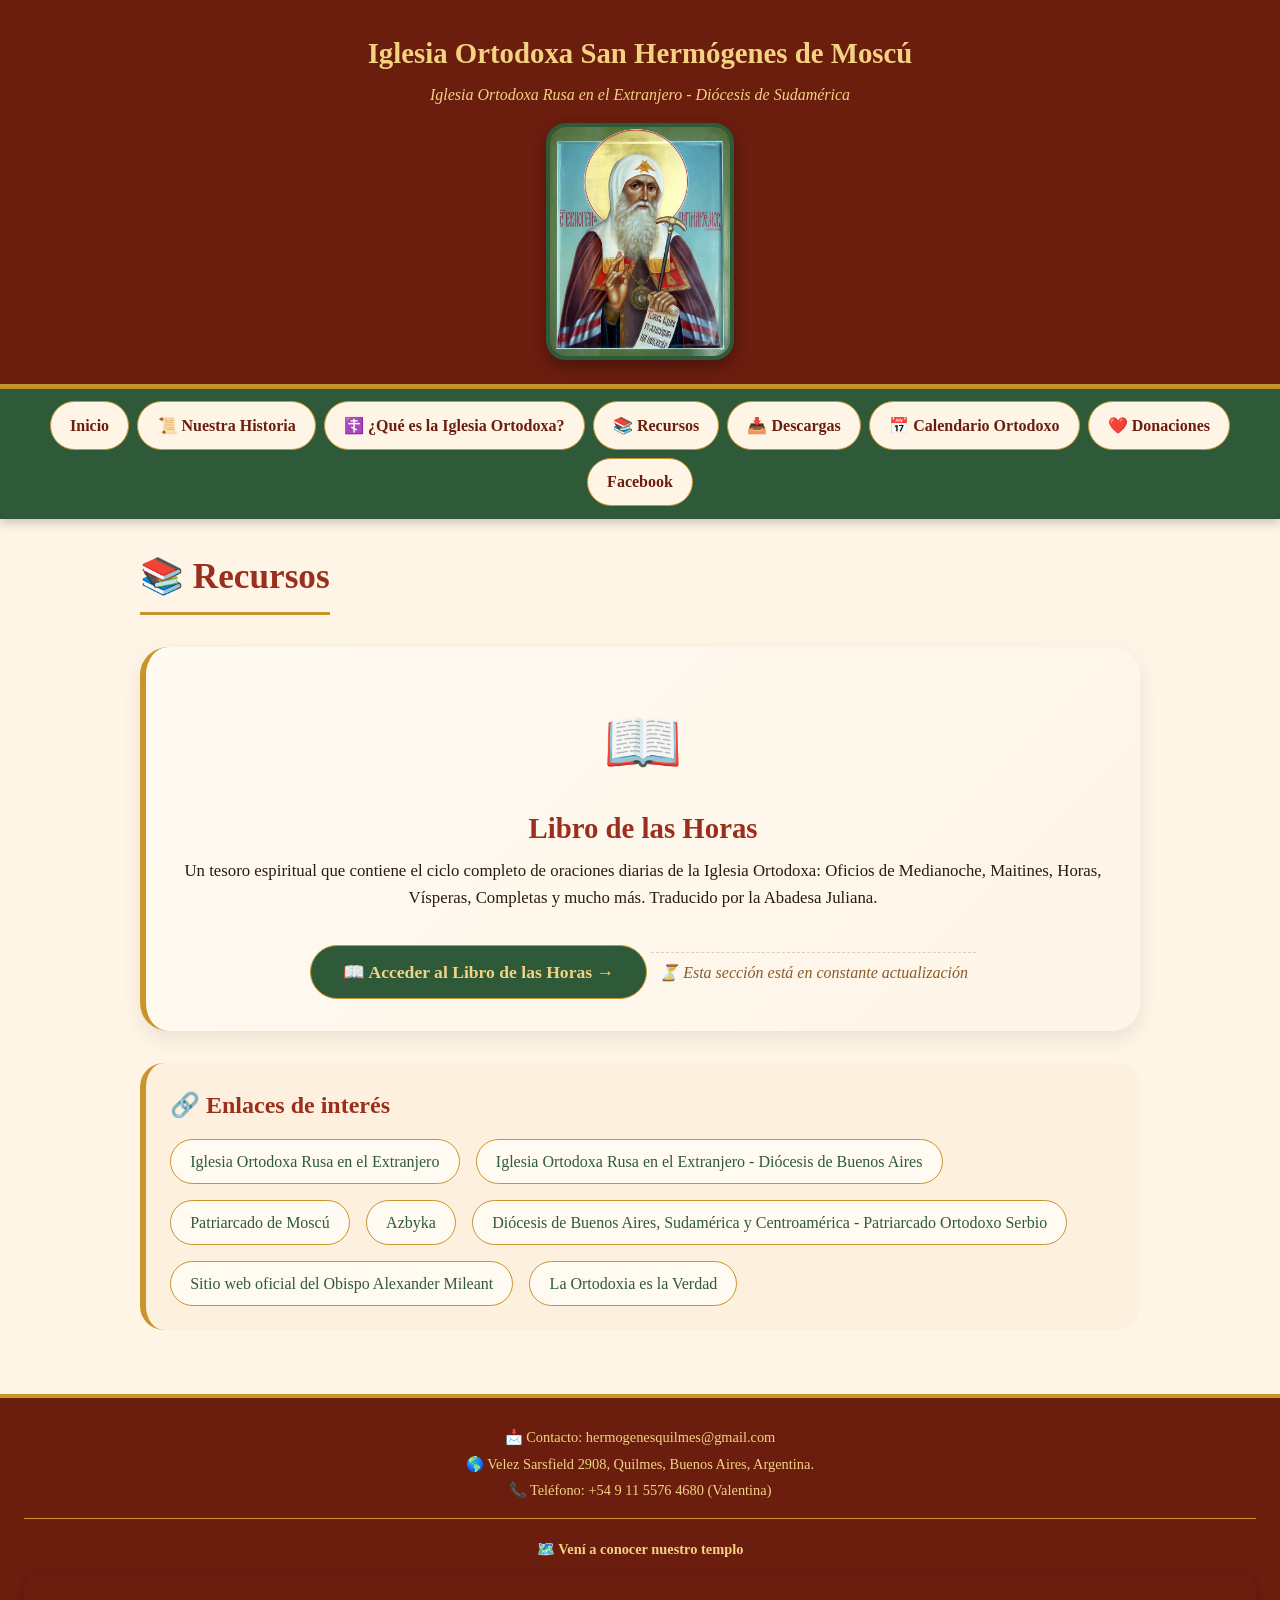
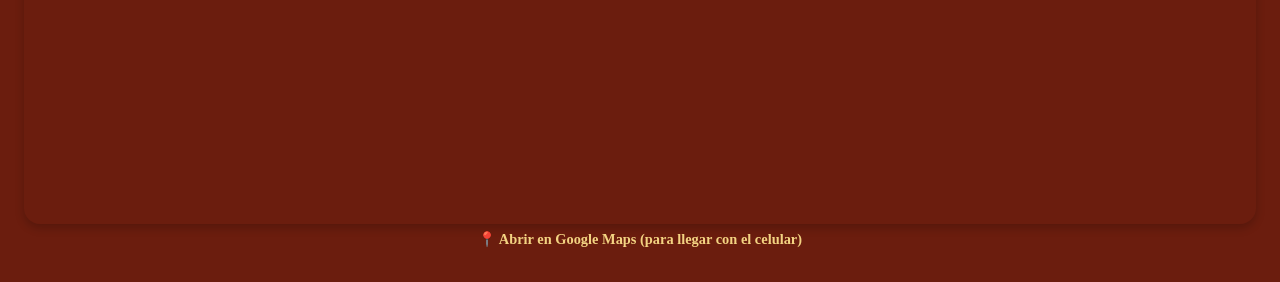
<file: recursos.html>
<!DOCTYPE html>
<html lang="es">
<head>
    <meta charset="UTF-8">
    <meta name="viewport" content="width=device-width, initial-scale=1.0">
    <title>Recursos | San Hermógenes</title>
    <link href="inicio.css" rel="stylesheet">
    <link href="recursos.css" rel="stylesheet">
</head>
<body>
    <header>
        <div id="Encabezado">
            <h1><a href="index.html">Iglesia Ortodoxa San Hermógenes de Moscú</a></h1>
            <p>Iglesia Ortodoxa Rusa en el Extranjero - Diócesis de Sudamérica</p>
            <img src="img/hermogenes1.jpg" alt="San Hermógenes de Moscú">
        </div>
    </header>

    <nav class="botonera">
        <ul>
            <li><a href="index.html">Inicio</a></li>
            <li><a href="historia.html">📜 Nuestra Historia</a></li>
            <li><a href="que-es-ortodoxa.html">☦️ ¿Qué es la Iglesia Ortodoxa?</a></li>
            <li><a href="recursos.html">📚 Recursos</a></li>
            <li><a href="descargas.html">📥 Descargas</a></li>
            <li><a href="https://crkvenikalendar.com/index_es.php" target="_blank" rel="noopener noreferrer">📅 Calendario Ortodoxo</a></li>
            <li><a href="donaciones.html">❤️ Donaciones</a></li>
            <li><a href="https://www.facebook.com/parroquiasanhermogenes" target="_blank" rel="noopener noreferrer">Facebook</a></li>
        </ul>
    </nav>

    <main>
        <div class="recursos-container">
            <h2 class="recursos-titulo">📚 Recursos</h2>

            <!-- Recurso principal: Libro de las Horas -->
            <div class="tarjeta-principal">
                <div class="icono-grande">📖</div>
                <h3>Libro de las Horas</h3>
                <p>Un tesoro espiritual que contiene el ciclo completo de oraciones diarias de la Iglesia Ortodoxa: Oficios de Medianoche, Maitines, Horas, Vísperas, Completas y mucho más. Traducido por la Abadesa Juliana.</p>
                <a href="libro-de-horas.html" class="boton-recurso">📖 Acceder al Libro de las Horas →</a>
                <div class="leyenda-actualizacion">
                    ⏳ Esta sección está en constante actualización
                </div>
            </div>

            <!-- Enlaces útiles -->
            <div class="enlaces-utiles">
                <h3>🔗 Enlaces de interés</h3>
                <ul class="lista-enlaces-recursos">
                    <li><a href="https://www.russianorthodoxchurch.ws/#gsc.tab=0" target="_blank" rel="noopener noreferrer">Iglesia Ortodoxa Rusa en el Extranjero</a></li>
                    <li><a href="https://iglesiarusa.info/" target="_blank" rel="noopener noreferrer">Iglesia Ortodoxa Rusa en el Extranjero - Diócesis de Buenos Aires</a></li>
                    <li><a href="https://www.patriarchia.ru/" target="_blank" rel="noopener noreferrer">Patriarcado de Moscú</a></li>
                    <li><a href="https://azbyka.ru/" target="_blank" rel="noopener noreferrer">Azbyka</a></li>
                    <li><a href="https://www.iglesiaortodoxaserbiasca.org/" target="_blank" rel="noopener noreferrer">Diócesis de Buenos Aires, Sudamérica y Centroamérica - Patriarcado Ortodoxo Serbio</a></li>
                    <li><a href="https://www.fatheralexander.org/" target="_blank" rel="noopener noreferrer">Sitio web oficial del Obispo Alexander Mileant</a></li>
                    <li><a href="https://laortodoxiaeslaverdad.blogspot.com/" target="_blank" rel="noopener noreferrer">La Ortodoxia es la Verdad</a></li>
                </ul>
            </div>
        </div>
    </main>

    <footer>
        <p>📩 Contacto: hermogenesquilmes@gmail.com</p>
        <p>🌎 Velez Sarsfield 2908, Quilmes, Buenos Aires, Argentina.</p>
        <p>📞 Teléfono: +54 9 11 5576 4680 (Valentina)</p>
        <div class="mapa-footer">
            <p>🗺️ <strong>Vení a conocer nuestro templo</strong></p>
            <div class="mapa-contenedor">
                <iframe src="https://www.google.com/maps/embed?pb=!1m18!1m12!1m3!1d3278.526894227313!2d-58.2636037!3d-34.742317899999996!2m3!1f0!2f0!3f0!3m2!1i1024!2i768!4f13.1!3m3!1m2!1s0x95a32f3728484b21%3A0x137a4b93301b3eb0!2sIglesia%20Ortodoxa%20Rusa%20San%20Germogeno!5e0!3m2!1ses!2sar!4v1781141937944!5m2!1ses!2sar" allowfullscreen="" loading="lazy" referrerpolicy="no-referrer-when-downgrade"></iframe>
            </div>
            <p><a href="https://maps.app.goo.gl/94P11NZtcThPdxSq9" target="_blank" rel="noopener noreferrer">📍 Abrir en Google Maps (para llegar con el celular)</a></p>
        </div>
    </footer>
</body>
</html>
</file>
<file: inicio.css>
/* RESET y estilos base */
* {
    margin: 0;
    padding: 0;
    box-sizing: border-box;
}

body {
    background-color: #fef5e7;  /* crema más pálido */
    font-family: 'Segoe UI', Cambria, Cochin, Georgia, Times, 'Times New Roman', serif;
    margin: 0;
    line-height: 1.5;
    color: #2b1a0f;  /* marrón oscuro */
    display: flex;
    flex-direction: column;
    min-height: 100vh;
}

/* Encabezado - estilo ruso */
#Encabezado {
    text-align: center;
    padding: 2rem 1rem 1.5rem;
    background-color: #6b1d0e;  /* rojo ruso profundo */
    border-bottom: 5px solid #c9952b;  /* oro viejo */
}

#Encabezado h1 {
    font-size: 1.8rem;
}

#Encabezado h1 a {
    color: #f3d382;  /* dorado claro */
    text-decoration: none;
    transition: color 0.3s ease;
}

#Encabezado h1 a:hover {
    color: #ffffff;
}

#Encabezado p {
    font-style: italic;
    color: #f3d382;
    margin: 0.5rem 0 1rem;
}

#Encabezado img {
    max-width: 100%;
    width: 15%;
    height: auto;
    border-radius: 20px;
    box-shadow: 0 6px 14px rgba(0, 0, 0, 0.3);
    border: 4px solid #2f5a3a;  /* verde oscuro icónico */
    display: block;
    margin: 0 auto;
}

/* Botonera */
.botonera {
    background-color: #2f5a3a;
    box-shadow: 0 4px 10px rgba(0, 0, 0, 0.2);
    z-index: 100;
}

/* Solo en pantallas de computadora (ancho mayor a 768px) se pega */
@media (min-width: 769px) {
    .botonera {
        position: sticky;
        top: 0;
    }
}

.botonera ul {
    display: flex;
    flex-wrap: wrap;
    justify-content: center;
    list-style: none;
    gap: 0.5rem;
    padding: 0.8rem 1rem;
    margin: 0;
}

.botonera li a {
    display: inline-block;
    background-color: #fef5e7;
    color: #6b1d0e;
    text-decoration: none;
    font-weight: bold;
    padding: 0.7rem 1.2rem;
    border-radius: 40px;
    transition: all 0.3s ease;
    border: 1px solid #c9952b;
    font-size: 1rem;
}

.botonera li a:hover {
    background-color: #c9952b;
    color: #2b1a0f;
    transform: scale(1.03);
    box-shadow: 0 2px 8px rgba(0, 0, 0, 0.2);
    border-color: #f3d382;
}

/* Main y secciones comunes */
main {
    flex: 1;
    padding: 2rem 1.5rem;
    max-width: 1200px;
    margin: 0 auto;
    width: 100%;
}

/* Contenedor de dos columnas igual altura */
.contenedor-columnas {
    display: flex;
    flex-wrap: wrap;
    gap: 2rem;
    align-items: stretch;  /* Para que ambas columnas tengan la misma altura */
}

/* Bienvenida */
.bienvenida {
    flex: 1;
    min-width: 250px;
    background: #fffaf2;
    padding: 2rem;
    border-radius: 28px;
    box-shadow: 0 6px 14px rgba(0, 0, 0, 0.08);
    text-align: center;
    border-top: 4px solid #c9952b;
    border-bottom: 4px solid #c9952b;
    display: flex;
    flex-direction: column;
    justify-content: center;
}

.bienvenida h2 {
    color: #9b2e1c;
    margin-bottom: 1rem;
    font-size: 1.8rem;
}

.bienvenida p {
    font-size: 1.1rem;
    line-height: 1.6;
}

/* Enlaces de interés */
.enlaces-interes {
    flex: 1;
    min-width: 250px;
    background: #fffaf2;
    border-radius: 28px;
    padding: 1.8rem 2rem;
    box-shadow: 0 6px 14px rgba(0, 0, 0, 0.06);
    border: 1px solid #f0e0c8;
    display: flex;
    flex-direction: column;
    justify-content: center;
}

.enlaces-interes h2 {
    color: #9b2e1c;
    font-size: 1.8rem;
    margin-bottom: 1.2rem;
    display: flex;
    align-items: center;
    gap: 0.5rem;
    border-left: 4px solid #c9952b;
    padding-left: 1rem;
}

.lista-enlaces {
    list-style: none;
    padding: 0;
    margin: 0 0 1rem 0;
}

.lista-enlaces li {
    margin-bottom: 0.8rem;
    padding: 0.5rem 0;
    border-bottom: 1px dashed #e0cfb5;
}

.lista-enlaces li:last-child {
    border-bottom: none;
}

.lista-enlaces a {
    color: #2f5a3a;
    text-decoration: none;
    font-weight: 500;
    transition: all 0.2s ease;
    display: inline-block;
    padding: 0.2rem 0;
    font-size: 1rem;
}

.lista-enlaces a:hover {
    color: #9b2e1c;
    transform: translateX(5px);
    text-decoration: underline;
}

.nota-enlaces {
    font-size: 0.8rem;
    color: #8b5a2b;
    font-style: italic;
    margin-top: 1rem;
    padding-top: 0.5rem;
    border-top: 1px solid #f0e0c8;
}

/* Responsive: en celulares se apilan */
@media (max-width: 768px) {
    .contenedor-columnas {
        flex-direction: column;
        gap: 1.5rem;
    }
    
    .bienvenida h2 {
        font-size: 1.5rem;
    }
    
    .enlaces-interes h2 {
        font-size: 1.5rem;
    }
    
    .bienvenida, .enlaces-interes {
        padding: 1.5rem;
    }
}

.lista-enlaces {
    list-style: none;
    padding: 0;
    margin: 0 0 1rem 0;
}

.lista-enlaces li {
    margin-bottom: 0.8rem;
    padding: 0.5rem 0;
    border-bottom: 1px dashed #e0cfb5;
}

.lista-enlaces li:last-child {
    border-bottom: none;
}

.lista-enlaces a {
    color: #2f5a3a;
    text-decoration: none;
    font-weight: 500;
    transition: all 0.2s ease;
    display: inline-block;
    padding: 0.2rem 0;
    font-size: 1.05rem;
}

.lista-enlaces a:hover {
    color: #9b2e1c;
    transform: translateX(5px);
    text-decoration: underline;
}

.nota-enlaces {
    font-size: 0.85rem;
    color: #8b5a2b;
    font-style: italic;
    margin-top: 1rem;
    padding-top: 0.5rem;
    border-top: 1px solid #f0e0c8;
}

/* Ajuste responsive para los enlaces */
@media (max-width: 700px) {
    .enlaces-interes {
        padding: 1.2rem;
    }
    
    .enlaces-interes h2 {
        font-size: 1.5rem;
    }
    
    .lista-enlaces a {
        font-size: 0.95rem;
    }
}


/* Footer */
footer {
    background-color: #6b1d0e;
    text-align: center;
    padding: 1.5rem;
    font-size: 0.9rem;
    color: #f3d382;
    border-top: 4px solid #c9952b;
    margin-top: 2rem;
}

footer p {
    margin: 0.3rem 0;
}

/* ============================================
   MAPA EN EL FOOTER
   ============================================ */

.mapa-footer {
    margin-top: 1rem;
    padding-top: 1rem;
    border-top: 1px solid #c9952b;
}

.mapa-footer p {
    margin-bottom: 0.5rem;
}

.mapa-footer a {
    color: #f3d382;
    text-decoration: none;
    font-weight: bold;
    transition: color 0.3s ease;
}

.mapa-footer a:hover {
    color: #ffffff;
    text-decoration: underline;
}

.mapa-contenedor {
    margin-top: 0.8rem;
    border-radius: 16px;
    overflow: hidden;
    box-shadow: 0 4px 10px rgba(0, 0, 0, 0.2);
    max-width: 100%;
}

.mapa-contenedor iframe {
    width: 100%;
    height: 250px;
    border: none;
    display: block;
}

/* Responsive para el mapa */
@media (max-width: 600px) {
    .mapa-contenedor iframe {
        height: 200px;
    }
}

/* Diseño responsive */
@media (max-width: 700px) {
    .botonera ul {
        flex-direction: column;
        align-items: stretch;
        gap: 0.6rem;
    }
    
    .botonera li a {
        text-align: center;
    }
    
    #Encabezado h1 {
        font-size: 1.4rem;
    }
    
    .bienvenida h2 {
        font-size: 1.6rem;
    }
    
    #Encabezado img {
        width: 80%;
    }
}
</file>
<file: descargas.css>
/* ============================================
   ESTILOS PARA LA PÁGINA DE DESCARGAS
   ============================================ */

.descargas-container {
    max-width: 700px;
    margin: 0 auto;
}

.descargas-titulo {
    text-align: center;
    color: #9b2e1c;
    font-size: 2.2rem;
    margin-bottom: 2rem;
    border-bottom: 3px solid #c9952b;
    display: inline-block;
    padding-bottom: 0.5rem;
    width: auto;
}

/* Aviso principal */
.aviso-descargas {
    background: #fffaf2;
    border-radius: 32px;
    padding: 3rem 2rem;
    text-align: center;
    box-shadow: 0 8px 20px rgba(0, 0, 0, 0.08);
    border-top: 5px solid #c9952b;
    border-bottom: 5px solid #c9952b;
}

.icono-aviso {
    font-size: 4rem;
    margin-bottom: 1rem;
}

.texto-aviso {
    font-size: 1.25rem;
    line-height: 1.6;
    color: #2b1a0f;
    background: #fef0df;
    padding: 1.5rem;
    border-radius: 24px;
    margin: 1rem 0;
}

.decoracion {
    font-size: 1.8rem;
    letter-spacing: 1rem;
    color: #c9952b;
    margin-top: 1rem;
}

/* Responsive */
@media (max-width: 600px) {
    .descargas-titulo {
        font-size: 1.8rem;
        display: block;
        text-align: center;
    }
    
    .aviso-descargas {
        padding: 1.8rem 1rem;
    }
    
    .icono-aviso {
        font-size: 3rem;
    }
    
    .texto-aviso {
        font-size: 1rem;
        padding: 1rem;
    }
    
    .decoracion {
        font-size: 1.2rem;
        letter-spacing: 0.6rem;
    }
}
</file>
<file: donaciones.css>
/* ============================================
   ESTILOS PARA LA PÁGINA DE DONACIONES
   ============================================ */

.donaciones-container {
    max-width: 700px;
    margin: 0 auto;
}

.donaciones-titulo {
    text-align: center;
    color: #9b2e1c;
    font-size: 2.2rem;
    margin-bottom: 2rem;
    border-bottom: 3px solid #c9952b;
    display: inline-block;
    padding-bottom: 0.5rem;
    width: auto;
}

/* Tarjeta principal */
.tarjeta-donacion {
    background: #fffaf2;
    border-radius: 28px;
    padding: 2rem;
    box-shadow: 0 8px 20px rgba(0, 0, 0, 0.1);
    border-top: 5px solid #c9952b;
    border-bottom: 5px solid #c9952b;
    text-align: center;
}

.tarjeta-donacion h3 {
    color: #6b1d0e;
    font-size: 1.8rem;
    margin: 0 0 0.5rem 0;
}

.tarjeta-donacion h4 {
    color: #9b2e1c;
    font-size: 1.3rem;
    margin: 0 0 1rem 0;
    font-weight: normal;
    border-bottom: 1px dashed #e0cfb5;
    display: inline-block;
    padding-bottom: 0.5rem;
}

.solicitud {
    font-size: 1.1rem;
    color: #2b1a0f;
    background: #fef0df;
    padding: 1rem;
    border-radius: 20px;
    margin: 1rem 0;
    line-height: 1.5;
}

/* Imagen centrada */
.imagen-donacion {
    margin: 1.5rem 0;
    text-align: center;
}

.imagen-donacion img {
    max-width: 100%;
    width: auto;
    height: auto;
    border-radius: 20px;
    border: 3px solid #2f5a3a;
    box-shadow: 0 6px 14px rgba(0, 0, 0, 0.15);
    max-height: 300px;
    object-fit: contain;
}

/* Datos bancarios */
.datos-bancarios {
    background: #fef5e7;
    border-radius: 20px;
    padding: 1.2rem;
    margin: 1.5rem 0;
    text-align: left;
}

.dato {
    display: flex;
    align-items: baseline;
    flex-wrap: wrap;
    padding: 0.8rem 0;
    border-bottom: 1px solid #e0cfb5;
}

.dato:last-child {
    border-bottom: none;
}

.icono {
    font-size: 1.3rem;
    margin-right: 0.8rem;
    min-width: 35px;
}

.etiqueta {
    font-weight: bold;
    color: #6b1d0e;
    min-width: 110px;
    font-size: 1rem;
}

.valor {
    color: #2b1a0f;
    font-family: monospace;
    font-size: 1rem;
    word-break: break-all;
    flex: 1;
}

/* Agradecimiento */
.agradecimiento {
    margin-top: 1.5rem;
    padding: 1rem;
    background: #2f5a3a;
    border-radius: 40px;
}

.agradecimiento p {
    margin: 0;
    font-size: 1.3rem;
    color: #f3d382;
    font-weight: bold;
}

/* Responsive */
@media (max-width: 600px) {
    .donaciones-titulo {
        font-size: 1.8rem;
        display: block;
        text-align: center;
    }
    
    .tarjeta-donacion {
        padding: 1.2rem;
    }
    
    .tarjeta-donacion h3 {
        font-size: 1.4rem;
    }
    
    .tarjeta-donacion h4 {
        font-size: 1.1rem;
    }
    
    .solicitud {
        font-size: 1rem;
    }
    
    .dato {
        flex-direction: column;
        gap: 0.3rem;
    }
    
    .icono {
        margin-right: 0;
    }
    
    .etiqueta {
        min-width: auto;
    }
    
    .agradecimiento p {
        font-size: 1.1rem;
    }
}
</file>
<file: historia.css>
/* ============================================
   ESTILOS PARA HISTORIA - PALETA RUSA CRISTIANA
   ============================================ */

.historia-container {
    max-width: 1100px;
    margin: 0 auto;
}

.historia-titulo {
    text-align: center;
    color: #9b2e1c;  /* rojo ruso */
    font-size: 2.2rem;
    margin-bottom: 2.5rem;
    border-bottom: 3px solid #c9952b;  /* oro viejo */
    display: inline-block;
    padding-bottom: 0.5rem;
    width: auto;
}

/* Cada bloque de texto + foto */
.bloque-historia {
    display: flex;
    flex-wrap: wrap;
    gap: 2rem;
    margin-bottom: 3rem;
    align-items: flex-start;
}

/* FOTO A LA IZQUIERDA */
.bloque-historia.foto-izq .foto {
    order: 1;
}
.bloque-historia.foto-izq .texto {
    order: 2;
}

/* FOTO A LA DERECHA */
.bloque-historia.foto-der .foto {
    order: 2;
}
.bloque-historia.foto-der .texto {
    order: 1;
}

/* Contenedor de la foto */
.foto {
    flex: 1;
    min-width: 280px;
}

.foto img {
    width: 100%;
    height: auto;
    border-radius: 20px;
    box-shadow: 0 6px 14px rgba(0, 0, 0, 0.2);
    border: 3px solid #2f5a3a;  /* verde ruso */
    transition: transform 0.3s ease;
}

.foto img:hover {
    transform: scale(1.02);
    border-color: #c9952b;
}

/* Epígrafe debajo de la foto */
.epigrafe {
    font-size: 0.85rem;
    color: #8b5a2b;
    font-style: italic;
    text-align: center;
    margin-top: 0.75rem;
    padding: 0 0.5rem;
    line-height: 1.4;
}

/* Contenedor del texto */
.texto {
    flex: 2;
    min-width: 280px;
    background: #fffaf2;  /* blanco envejecido */
    padding: 1.5rem 2rem;
    border-radius: 24px;
    box-shadow: 0 4px 12px rgba(0, 0, 0, 0.08);
    line-height: 1.7;
    border-left: 5px solid #c9952b;
}

.texto p {
    margin: 0 0 1.2rem;
    color: #2b1a0f;
}

.texto p:last-child {
    margin-bottom: 0;
}

/* Estilo para las citas / blockquotes */
.texto blockquote {
    margin: 1rem 0;
    padding: 0.8rem 1.5rem;
    background: #fef0df;
    border-left: 5px solid #9b2e1c;  /* rojo ruso en citas */
    font-style: italic;
    color: #5a3a1a;
    border-radius: 12px;
    font-size: 0.95rem;
}

/* Responsive: en pantallas chicas, la foto va arriba del texto siempre */
@media (max-width: 768px) {
    .bloque-historia {
        flex-direction: column;
        gap: 1rem;
    }
    
    /* Resetear el orden para que la foto quede arriba */
    .bloque-historia.foto-izq .foto,
    .bloque-historia.foto-der .foto,
    .bloque-historia.foto-izq .texto,
    .bloque-historia.foto-der .texto {
        order: 0;
    }
    
    .foto {
        min-width: auto;
    }
    
    .texto {
        padding: 1.2rem 1.5rem;
    }
    
    .historia-titulo {
        font-size: 1.8rem;
        display: block;
        text-align: center;
    }
}
</file>
<file: que-es-ortodoxa.css>
/* ============================================
   ESTILOS PARA "¿QUÉ ES LA IGLESIA ORTODOXA?"
   ============================================ */

.ortodoxa-container {
    max-width: 900px;
    margin: 0 auto;
}

.ortodoxa-titulo {
    text-align: center;
    color: #9b2e1c;
    font-size: 2.2rem;
    margin-bottom: 1.5rem;
    border-bottom: 3px solid #c9952b;
    display: inline-block;
    padding-bottom: 0.5rem;
    width: auto;
}

.intro {
    font-size: 1.3rem;
    font-weight: bold;
    color: #6b1d0e;
    text-align: center;
    margin: 1.5rem 0;
    font-style: italic;
}

.ortodoxa-container h3 {
    color: #9b2e1c;
    font-size: 1.6rem;
    margin-top: 2rem;
    margin-bottom: 1rem;
    border-left: 4px solid #c9952b;
    padding-left: 1rem;
}

.ortodoxa-container p {
    line-height: 1.7;
    margin-bottom: 1.2rem;
    color: #2b1a0f;
}

.ortodoxa-container ul {
    margin: 1rem 0 1.5rem 2rem;
    line-height: 1.6;
}

.ortodoxa-container li {
    margin-bottom: 0.5rem;
}

/* Bloque especial para el Obispo Mileant */
.bloque-mileant {
    display: flex;
    flex-wrap: wrap;
    gap: 2rem;
    margin: 2rem 0;
    background: #fffaf2;
    border-radius: 28px;
    padding: 1.5rem;
    border: 1px solid #e7d5b5;
    align-items: center;
}

.foto-mileant {
    flex: 1;
    min-width: 200px;
    text-align: center;
}

.foto-mileant img {
    width: 100%;
    max-width: 280px;
    border-radius: 20px;
    border: 3px solid #2f5a3a;
    box-shadow: 0 6px 12px rgba(0, 0, 0, 0.15);
}

.epigrafe-mileant {
    font-size: 0.8rem;
    color: #8b5a2b;
    font-style: italic;
    margin-top: 0.5rem;
}

.texto-mileant {
    flex: 2;
    min-width: 250px;
}

.texto-mileant h3 {
    margin-top: 0;
    border-left-color: #9b2e1c;
}

/* Notas de la Iglesia */
.notas-iglesia {
    background: #fef0df;
    border-radius: 24px;
    padding: 1.5rem;
    margin: 2rem 0;
    border-left: 6px solid #c9952b;
}

.notas-iglesia h3 {
    margin-top: 0;
    border-left: none;
    padding-left: 0;
}

.notas-iglesia ul {
    margin-bottom: 0.5rem;
}

/* Conclusión */
.conclusion {
    text-align: center;
    background: #2f5a3a;
    color: #f3d382;
    padding: 1.5rem;
    border-radius: 28px;
    margin: 2rem 0 1rem;
}

.conclusion p {
    margin: 0;
    color: #f3d382;
    font-size: 1.2rem;
}

/* Responsive */
@media (max-width: 768px) {
    .ortodoxa-titulo {
        font-size: 1.8rem;
        display: block;
        text-align: center;
    }
    
    .intro {
        font-size: 1.1rem;
    }
    
    .ortodoxa-container h3 {
        font-size: 1.4rem;
    }
    
    .bloque-mileant {
        flex-direction: column;
        text-align: center;
    }
    
    .foto-mileant img {
        max-width: 220px;
    }
    
    .texto-mileant {
        text-align: left;
    }
    
    .conclusion p {
        font-size: 1rem;
    }
}
</file>
<file: recursos.css>
/* ============================================
   ESTILOS PARA LA PÁGINA DE RECURSOS
   ============================================ */

.recursos-container {
    max-width: 1000px;
    margin: 0 auto;
}

.recursos-titulo {
    text-align: center;
    color: #9b2e1c;
    font-size: 2.2rem;
    margin-bottom: 2rem;
    border-bottom: 3px solid #c9952b;
    display: inline-block;
    padding-bottom: 0.5rem;
}

/* Tarjeta de recurso principal (Libro de las Horas) */
.tarjeta-principal {
    background: linear-gradient(135deg, #fffaf2 0%, #fef5e7 100%);
    border-radius: 28px;
    padding: 2rem;
    margin-bottom: 2rem;
    box-shadow: 0 8px 20px rgba(0, 0, 0, 0.08);
    border-left: 6px solid #c9952b;
    transition: transform 0.2s ease;
    text-align: center;
}

.tarjeta-principal:hover {
    transform: translateY(-5px);
    box-shadow: 0 12px 28px rgba(0, 0, 0, 0.12);
}

.tarjeta-principal h3 {
    color: #9b2e1c;
    font-size: 1.8rem;
    margin-bottom: 0.5rem;
}

.tarjeta-principal .icono-grande {
    font-size: 4rem;
    margin: 1rem 0;
}

.tarjeta-principal p {
    font-size: 1.05rem;
    line-height: 1.6;
    color: #2b1a0f;
    margin-bottom: 1.5rem;
}

.boton-recurso {
    display: inline-block;
    background-color: #2f5a3a;
    color: #f3d382;
    text-decoration: none;
    padding: 0.8rem 2rem;
    border-radius: 40px;
    font-weight: bold;
    font-size: 1.1rem;
    transition: all 0.3s ease;
    border: 1px solid #c9952b;
}

.boton-recurso:hover {
    background-color: #c9952b;
    color: #6b1d0e;
    transform: scale(1.02);
}

/* Leyenda de actualización */
.leyenda-actualizacion {
    text-align: center;
    margin-top: 1rem;
    padding: 0.5rem;
    font-style: italic;
    color: #8b5a2b;
    border-top: 1px dashed #e0cfb5;
    display: inline-block;
    width: auto;
}

/* Sección de enlaces útiles */
.enlaces-utiles {
    background: #fef0df;
    border-radius: 24px;
    padding: 1.5rem;
    margin-top: 2rem;
    border-left: 6px solid #c9952b;
}

.enlaces-utiles h3 {
    color: #9b2e1c;
    font-size: 1.5rem;
    margin-bottom: 1rem;
}

.lista-enlaces-recursos {
    list-style: none;
    padding: 0;
    display: flex;
    flex-wrap: wrap;
    gap: 1rem;
}

.lista-enlaces-recursos li {
    margin: 0;
}

.lista-enlaces-recursos a {
    display: inline-block;
    background: #fffaf2;
    color: #2f5a3a;
    text-decoration: none;
    padding: 0.6rem 1.2rem;
    border-radius: 40px;
    font-weight: 500;
    transition: all 0.2s ease;
    border: 1px solid #c9952b;
}

.lista-enlaces-recursos a:hover {
    background-color: #c9952b;
    color: #6b1d0e;
    transform: translateX(3px);
}

/* Responsive */
@media (max-width: 700px) {
    .recursos-titulo {
        font-size: 1.8rem;
        display: block;
        text-align: center;
    }
    
    .tarjeta-principal h3 {
        font-size: 1.5rem;
    }
    
    .tarjeta-principal .icono-grande {
        font-size: 3rem;
    }
    
    .tarjeta-principal p {
        font-size: 0.95rem;
    }
    
    .lista-enlaces-recursos {
        flex-direction: column;
        align-items: center;
    }
    
    .lista-enlaces-recursos a {
        display: block;
        text-align: center;
        width: 100%;
        max-width: 300px;
    }
}
</file>
